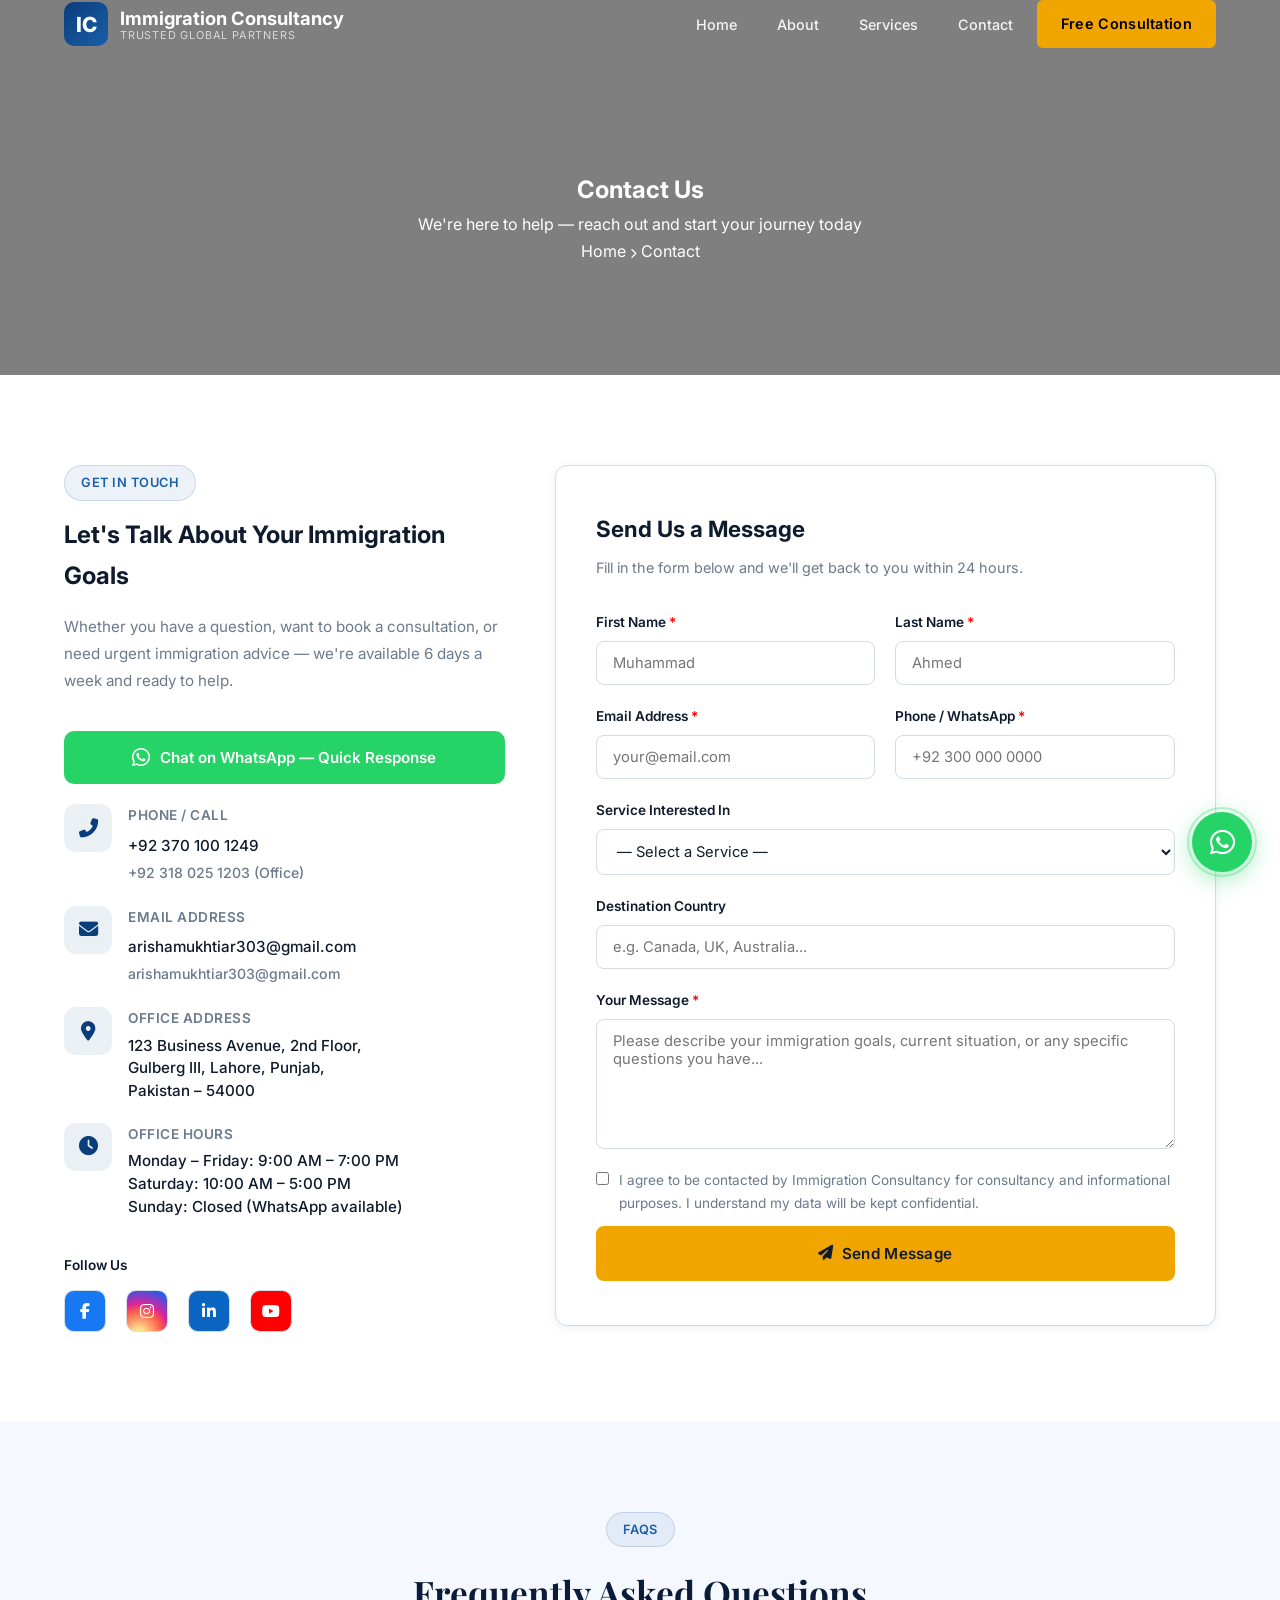
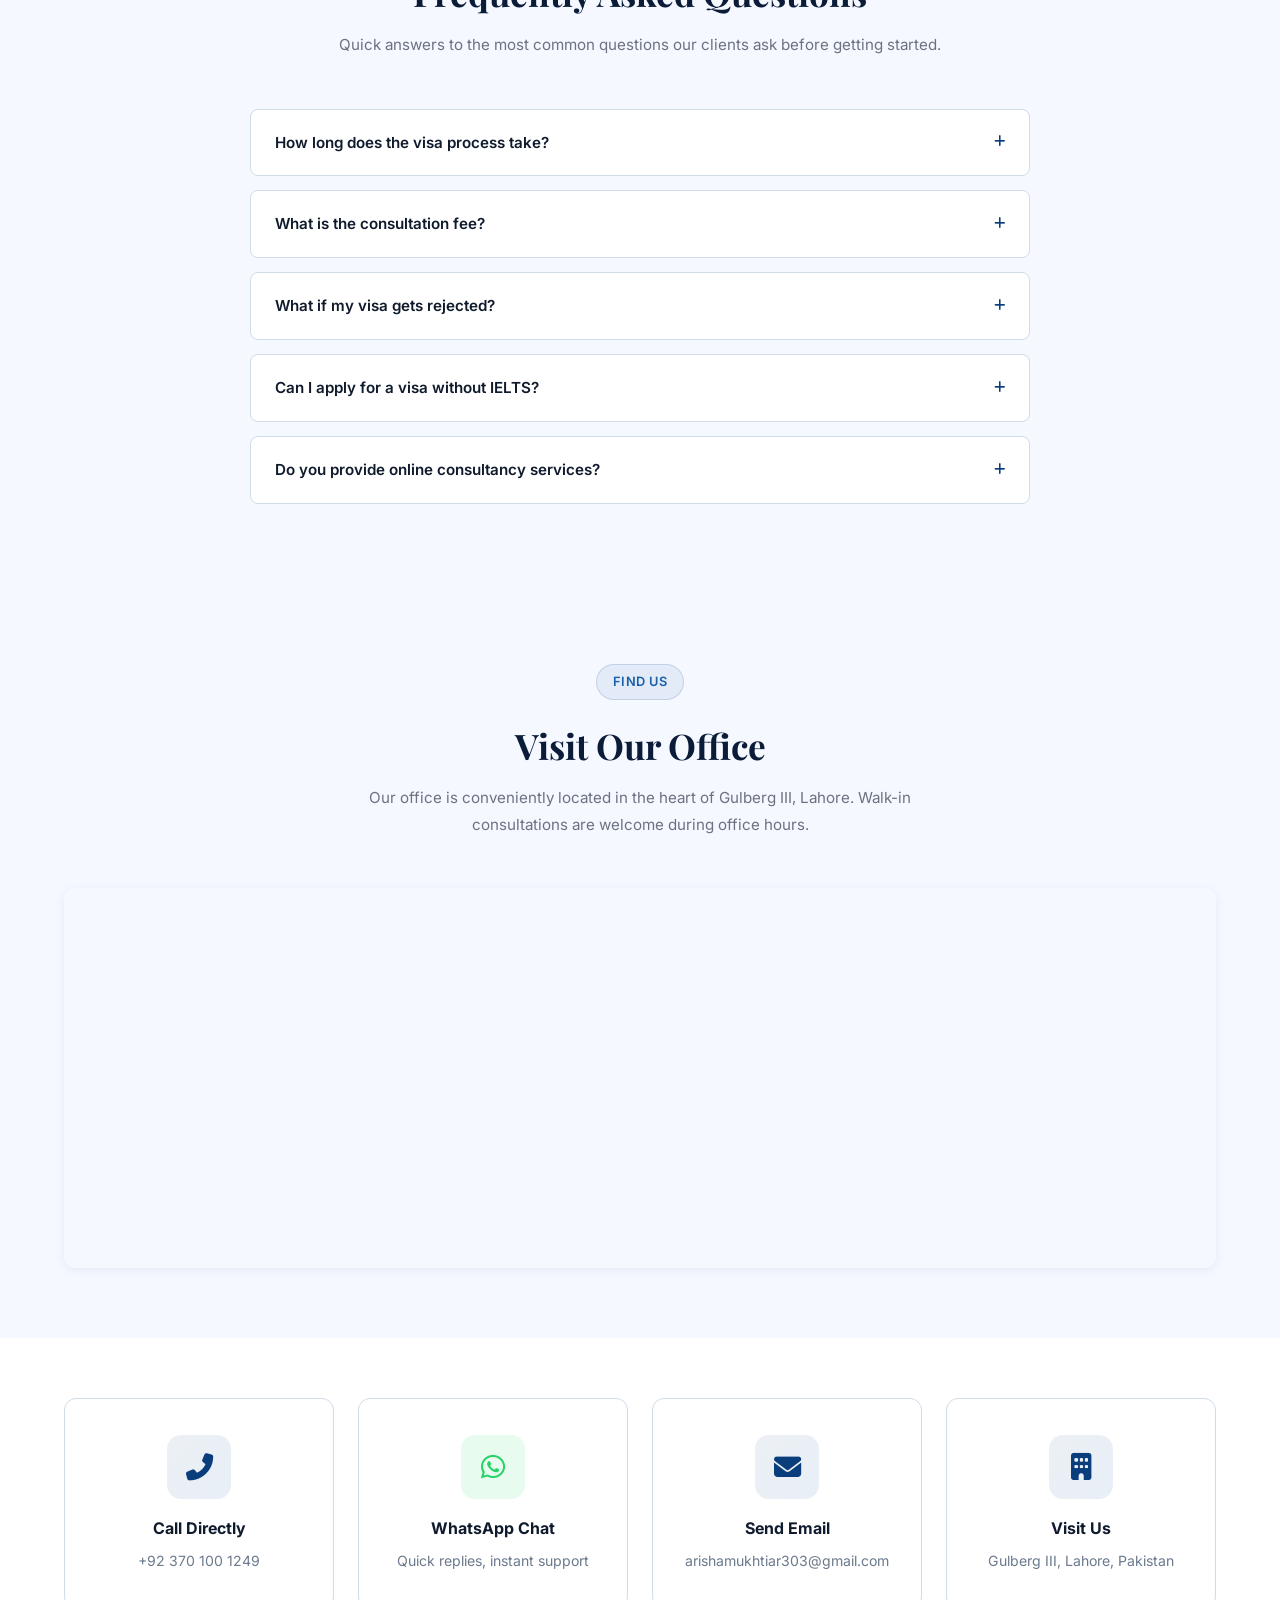
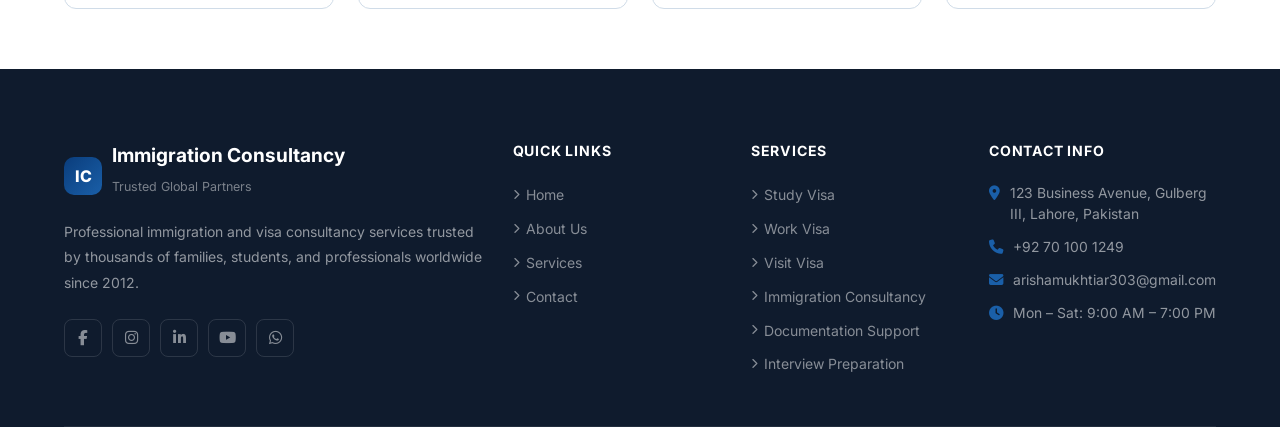
<file: contact.html>
<!DOCTYPE html>
<html lang="en">
<head>
  <meta charset="UTF-8" />
  <meta name="viewport" content="width=device-width, initial-scale=1.0" />
  <title>Contact Us | Immigration Consultancy</title>
  <meta name="description" content="Contact Immigration Consultancy for expert visa and immigration help. Book a free consultation, call us, WhatsApp, or visit our office in Lahore, Pakistan." />
  <link rel="stylesheet" href="css/style.css" />
  <link rel="stylesheet" href="https://cdn.jsdelivr.net/npm/@fortawesome/fontawesome-free@6.4.0/css/all.min.css" />
  <link href="https://fonts.googleapis.com/css2?family=Inter:wght@300;400;500;600;700;800&family=Playfair+Display:wght@600;700&display=swap" rel="stylesheet" />
 
</head>
<body class="contact-page">

  <!-- ===================== NAVBAR ===================== -->
  <nav class="navbar" id="navbar">
    <div class="container">
      <a href="index.html" class="navbar-brand">
        <div class="brand-logo">IC</div>
        <div class="brand-text">
          <span class="brand-name">Immigration Consultancy</span>
          <span class="brand-tagline">Trusted Global Partners</span>
        </div>
      </a>
      <ul class="nav-links" id="navLinks">
        <li><a href="index.html">Home</a></li>
        <li><a href="about.html">About</a></li>
        <li><a href="services.html">Services</a></li>
        <li><a href="contact.html" class="active">Contact</a></li>
        <li><a href="contact.html" class="btn btn-sm nav-cta">Free Consultation</a></li>
      </ul>
      <button class="hamburger" id="hamburger" aria-label="Toggle menu">
        <span></span><span></span><span></span>
      </button>
    </div>
  </nav>

  <!-- ===================== PAGE HERO ===================== -->
  <section class="page-hero">
    <div class="container">
      <h1 class="page-hero-title">Contact Us</h1>
      <p class="page-hero-sub">We're here to help — reach out and start your journey today</p>
      <nav class="breadcrumb" aria-label="breadcrumb">
        <a href="index.html">Home</a>
        <i class="fas fa-chevron-right" style="font-size:0.65rem;"></i>
        <span>Contact</span>
      </nav>
    </div>
  </section>

  <!-- ===================== CONTACT SECTION ===================== -->
  <section class="contact-section section-padding">
    <div class="container">
      <div class="contact-grid">

        <!-- Left: Contact Info -->
        <aside class="contact-info fade-in-up">
          <span class="section-badge">Get In Touch</span>
          <h3>Let's Talk About Your Immigration Goals</h3>
          <p>Whether you have a question, want to book a consultation, or need urgent immigration advice — we're available 6 days a week and ready to help.</p>

          <!-- WhatsApp Big Button -->
          <a href="https://wa.me/923001234567?text=Hello! I need immigration consultancy services." target="_blank" class="whatsapp-btn-big">
            <i class="fab fa-whatsapp"></i>
            Chat on WhatsApp — Quick Response
          </a>

          <!-- Contact Details -->
          <div class="contact-detail-list">
            <div class="contact-detail-item">
              <div class="contact-detail-icon"><i class="fas fa-phone-alt"></i></div>
              <div>
                <h4>Phone / Call</h4>
                <a href="tel:+923001234567">+92 370 100 1249</a><br>
                <a href="tel:+924235678901" style="font-size:0.88rem;color:var(--text-light)">+92 318 025 1203 (Office)</a>
              </div>
            </div>
            <div class="contact-detail-item">
              <div class="contact-detail-icon"><i class="fas fa-envelope"></i></div>
              <div>
                <h4>Email Address</h4>
                <a href="mailto:info@immigrationconsultancy.com">arishamukhtiar303@gmail.com</a><br>
                <a href="mailto:apply@immigrationconsultancy.com" style="font-size:0.88rem;color:var(--text-light)">arishamukhtiar303@gmail.com</a>
              </div>
            </div>
            <div class="contact-detail-item">
              <div class="contact-detail-icon"><i class="fas fa-map-marker-alt"></i></div>
              <div>
                <h4>Office Address</h4>
                <p>123 Business Avenue, 2nd Floor,<br>Gulberg III, Lahore, Punjab,<br>Pakistan – 54000</p>
              </div>
            </div>
            <div class="contact-detail-item">
              <div class="contact-detail-icon"><i class="fas fa-clock"></i></div>
              <div>
                <h4>Office Hours</h4>
                <p>Monday – Friday: 9:00 AM – 7:00 PM<br>Saturday: 10:00 AM – 5:00 PM<br>Sunday: Closed (WhatsApp available)</p>
              </div>
            </div>
          </div>

          <!-- Social Links -->
          <div>
            <p style="font-size:0.85rem;font-weight:600;color:var(--dark);margin-bottom:12px;">Follow Us</p>
            <div class="contact-social">
              <a href="#" class="social-btn" aria-label="Facebook"><i class="fab fa-facebook-f"></i></a>
              <a href="#" class="social-btn" aria-label="Instagram"><i class="fab fa-instagram"></i></a>
              <a href="#" class="social-btn" aria-label="LinkedIn"><i class="fab fa-linkedin-in"></i></a>
              <a href="#" class="social-btn" aria-label="YouTube"><i class="fab fa-youtube"></i></a>
              
            </div>
          </div>

          <!-- Quick Info Box -->
        
        </aside>

        <!-- Right: Contact Form -->
        <div class="fade-in-up" style="transition-delay:0.15s">
          <div class="contact-form-wrap">
            <h3>Send Us a Message</h3>
            <p>Fill in the form below and we'll get back to you within 24 hours.</p>
            <form id="contactForm" novalidate>
              <div class="form-grid">
                <div class="form-group">
                  <label for="firstName">First Name <span style="color:red">*</span></label>
                  <input type="text" id="firstName" name="firstName" placeholder="Muhammad" required />
                </div>
                <div class="form-group">
                  <label for="lastName">Last Name <span style="color:red">*</span></label>
                  <input type="text" id="lastName" name="lastName" placeholder="Ahmed" required />
                </div>
                <div class="form-group">
                  <label for="email">Email Address <span style="color:red">*</span></label>
                  <input type="email" id="email" name="email" placeholder="your@email.com" required />
                </div>
                <div class="form-group">
                  <label for="phone">Phone / WhatsApp <span style="color:red">*</span></label>
                  <input type="tel" id="phone" name="phone" placeholder="+92 300 000 0000" required />
                </div>
                <div class="form-group full">
                  <label for="service">Service Interested In</label>
                  <select id="service" name="service">
                    <option value="">— Select a Service —</option>
                    <option value="study-visa">Study Visa</option>
                    <option value="work-visa">Work Visa</option>
                    <option value="visit-visa">Visit Visa</option>
            <option value="other">Other</option>
                  </select>
                </div>
                <div class="form-group full">
                  <label for="destination">Destination Country</label>
                  <input type="text" id="destination" name="destination" placeholder="e.g. Canada, UK, Australia..." />
                </div>
                <div class="form-group full">
                  <label for="message">Your Message <span style="color:red">*</span></label>
                  <textarea id="message" name="message" rows="5" placeholder="Please describe your immigration goals, current situation, or any specific questions you have..." required></textarea>
                </div>
                <div class="form-group full">
                  <label style="display:flex;align-items:flex-start;gap:10px;cursor:pointer;font-weight:400;color:var(--text-light);">
                    <input type="checkbox" style="margin-top:3px;width:auto;" />
                    <span style="font-size:0.85rem;">I agree to be contacted by Immigration Consultancy for consultancy and informational purposes. I understand my data will be kept confidential.</span>
                  </label>
                </div>
              </div>
              <div class="form-submit">
                <button type="submit" class="btn btn-primary" style="width:100%;justify-content:center;padding:16px;">
                  <i class="fas fa-paper-plane"></i> Send Message
                </button>
              </div>
              <div class="form-success" id="formSuccess">
                <i class="fas fa-check-circle" style="font-size:1.3rem;"></i>
                <div>
                  <strong>Message Sent Successfully!</strong><br>
                  <span style="font-size:0.85rem;font-weight:400;">Thank you! We'll get back to you within 24 hours. You can also reach us directly on WhatsApp for faster response.</span>
                </div>
              </div>
            </form>
          </div>
        </div>

      </div>
    </div>
  </section>

  <!-- ===================== FAQ ===================== -->
  <section class="section-padding" style="background:var(--off-white)">
    <div class="container">
      <div class="text-center fade-in-up">
        <span class="section-badge">FAQs</span>
        <h2 class="section-title">Frequently Asked Questions</h2>
        <p class="section-subtitle">Quick answers to the most common questions our clients ask before getting started.</p>
      </div>
      <div style="max-width:780px;margin:0 auto;display:flex;flex-direction:column;gap:14px;">
        <div class="faq-item fade-in-up" style="transition-delay:0.05s">
          <details style="background:var(--white);border:1px solid var(--border);border-radius:var(--radius-sm);overflow:hidden;">
            <summary style="padding:20px 24px;cursor:pointer;font-weight:600;color:var(--dark);font-size:0.95rem;list-style:none;display:flex;justify-content:space-between;align-items:center;">
              How long does the visa process take?
              <i class="fas fa-plus" style="color:var(--primary);font-size:0.8rem;flex-shrink:0;"></i>
            </summary>
            <div style="padding:0 24px 20px;color:var(--text-light);font-size:0.9rem;line-height:1.8;">
              Processing times vary by visa type and destination country. Generally: Visit Visas take 2–4 weeks, Study Visas 4–8 weeks, Work Visas 4–12 weeks, and PR applications 6–18 months. We always provide estimated timelines during the free consultation.
            </div>
          </details>
        </div>
        <div class="faq-item fade-in-up" style="transition-delay:0.1s">
          <details style="background:var(--white);border:1px solid var(--border);border-radius:var(--radius-sm);overflow:hidden;">
            <summary style="padding:20px 24px;cursor:pointer;font-weight:600;color:var(--dark);font-size:0.95rem;list-style:none;display:flex;justify-content:space-between;align-items:center;">
              What is the consultation fee?
              <i class="fas fa-plus" style="color:var(--primary);font-size:0.8rem;flex-shrink:0;"></i>
            </summary>
            <div style="padding:0 24px 20px;color:var(--text-light);font-size:0.9rem;line-height:1.8;">
              Your first consultation is completely <strong>FREE</strong>. During this 30-minute session, we'll assess your case, recommend the right visa pathway, and provide you with a transparent fee structure for our services. There are no hidden charges.
            </div>
          </details>
        </div>
        <div class="faq-item fade-in-up" style="transition-delay:0.15s">
          <details style="background:var(--white);border:1px solid var(--border);border-radius:var(--radius-sm);overflow:hidden;">
            <summary style="padding:20px 24px;cursor:pointer;font-weight:600;color:var(--dark);font-size:0.95rem;list-style:none;display:flex;justify-content:space-between;align-items:center;">
              What if my visa gets rejected?
              <i class="fas fa-plus" style="color:var(--primary);font-size:0.8rem;flex-shrink:0;"></i>
            </summary>
            <div style="padding:0 24px 20px;color:var(--text-light);font-size:0.9rem;line-height:1.8;">
              While we maintain a 98% success rate, in rare rejection cases we analyze the reasons, address the issues, and prepare a stronger re-application. We stand by our clients until they achieve their goals. We also offer a detailed review service for previously rejected cases.
            </div>
          </details>
        </div>
        <div class="faq-item fade-in-up" style="transition-delay:0.2s">
          <details style="background:var(--white);border:1px solid var(--border);border-radius:var(--radius-sm);overflow:hidden;">
            <summary style="padding:20px 24px;cursor:pointer;font-weight:600;color:var(--dark);font-size:0.95rem;list-style:none;display:flex;justify-content:space-between;align-items:center;">
              Can I apply for a visa without IELTS?
              <i class="fas fa-plus" style="color:var(--primary);font-size:0.8rem;flex-shrink:0;"></i>
            </summary>
            <div style="padding:0 24px 20px;color:var(--text-light);font-size:0.9rem;line-height:1.8;">
              It depends on your destination country and visa type. Many countries now accept alternatives to IELTS (like PTE, TOEFL, Duolingo). Some visas (e.g., certain work and visit visas) don't require English tests at all. We assess your specific case during the free consultation.
            </div>
          </details>
        </div>
        <div class="faq-item fade-in-up" style="transition-delay:0.25s">
          <details style="background:var(--white);border:1px solid var(--border);border-radius:var(--radius-sm);overflow:hidden;">
            <summary style="padding:20px 24px;cursor:pointer;font-weight:600;color:var(--dark);font-size:0.95rem;list-style:none;display:flex;justify-content:space-between;align-items:center;">
              Do you provide online consultancy services?
              <i class="fas fa-plus" style="color:var(--primary);font-size:0.8rem;flex-shrink:0;"></i>
            </summary>
            <div style="padding:0 24px 20px;color:var(--text-light);font-size:0.9rem;line-height:1.8;">
              Yes! We provide complete online consultation services via WhatsApp, Zoom, and phone call. Clients from across Pakistan and internationally can avail our full range of services remotely. All documentation can also be submitted and processed digitally.
            </div>
          </details>
        </div>
      </div>
    </div>
  </section>

 <!-- ===================== MAP SECTION ===================== -->
<section class="map-section">
  <div class="container">

    <div class="text-center fade-in-up" style="margin-bottom:36px;">
      <span class="section-badge">Find Us</span>
      <h2 class="section-title">Visit Our Office</h2>
      <p class="section-subtitle">
        Our office is conveniently located in the heart of Gulberg III, Lahore. Walk-in consultations are welcome during office hours.
      </p>
    </div>

    <div class="map-container fade-in-up">

      <!-- GOOGLE MAP -->
      <iframe
        src="https://www.google.com/maps/embed?pb=!1m18!1m12!1m3!1d108845.09687321912!2d74.266909!3d31.520369!2m3!1f0!2f0!3f0!3m2!1i1024!2i768!4f13.1!3m3!1m2!1s0x391903a5a8f0b6b3%3A0x9c1a1a2b3c4d5e6f!2sGulberg%20III%2C%20Lahore!5e0!3m2!1sen!2s!4v1713170000000"
        width="100%"
        height="400"
        style="border:0; border-radius:16px;"
        allowfullscreen=""
        loading="lazy"
        referrerpolicy="no-referrer-when-downgrade">
      </iframe>

    </div>

  </div>
</section>

  <!-- ===================== QUICK CONTACT CARDS ===================== -->


<section class="section-padding" style="background:var(--white);padding:60px 0;"> <div class="container"> <div style="display:grid;grid-template-columns:repeat(auto-fit,minmax(220px,1fr));gap:24px;"> <a href="tel:+923001234567" class="service-card fade-in-up" style="text-align:center;text-decoration:none;transition-delay:0.05s"> <div class="service-icon" style="margin:0 auto 16px;"><i class="fas fa-phone-alt"></i></div> <h3 style="font-size:1rem;margin-bottom:6px;">Call Directly</h3> <p style="font-size:0.88rem;margin-bottom:0;">+92 370 100 1249</p> </a> <a href="https://wa.me/923701001249" target="_blank" class="service-card fade-in-up" style="text-align:center;text-decoration:none;transition-delay:0.1s"> <div class="service-icon" style="margin:0 auto 16px;background:rgba(37,211,102,0.1);color:#25D366;"><i class="fab fa-whatsapp"></i></div> <h3 style="font-size:1rem;margin-bottom:6px;">WhatsApp Chat</h3> <p style="font-size:0.88rem;margin-bottom:0;">Quick replies, instant support</p> </a> <a href="mailto:info@immigrationconsultancy.com" class="service-card fade-in-up" style="text-align:center;text-decoration:none;transition-delay:0.15s"> <div class="service-icon" style="margin:0 auto 16px;"><i class="fas fa-envelope"></i></div> <h3 style="font-size:1rem;margin-bottom:6px;">Send Email</h3> <p style="font-size:0.88rem;margin-bottom:0;">arishamukhtiar303@gmail.com</p> </a> <div class="service-card fade-in-up" style="text-align:center;transition-delay:0.2s"> <div class="service-icon" style="margin:0 auto 16px;"><i class="fas fa-building"></i></div> <h3 style="font-size:1rem;margin-bottom:6px;">Visit Us</h3> <p style="font-size:0.88rem;margin-bottom:0;">Gulberg III, Lahore, Pakistan</p> </div> </div> </div> </section>

  <!-- ===================== FOOTER ===================== -->
  <footer class="footer">
    <div class="container">
      <div class="footer-grid">
        <div>
          <div style="display:flex;align-items:center;gap:10px;margin-bottom:6px;">
            <div class="brand-logo" style="width:38px;height:38px;font-size:1rem;">IC</div>
            <div>
              <div class="footer-brand-name">Immigration Consultancy</div>
              <div class="footer-tagline">Trusted Global Partners</div>
            </div>
          </div>
          <p class="footer-desc">Professional immigration and visa consultancy services trusted by thousands of families, students, and professionals worldwide since 2012.</p>
          <div class="footer-social">
            <a href="#" aria-label="Facebook"><i class="fab fa-facebook-f"></i></a>
            <a href="#" aria-label="Instagram"><i class="fab fa-instagram"></i></a>
            <a href="#" aria-label="LinkedIn"><i class="fab fa-linkedin-in"></i></a>
            <a href="#" aria-label="YouTube"><i class="fab fa-youtube"></i></a>
            <a href="https://wa.me/923001234567" target="_blank" aria-label="WhatsApp"><i class="fab fa-whatsapp"></i></a>
          </div>
        </div>
        <div>
          <div class="footer-heading">Quick Links</div>
          <ul class="footer-links">
            <li><a href="index.html"><i class="fas fa-chevron-right"></i> Home</a></li>
            <li><a href="about.html"><i class="fas fa-chevron-right"></i> About Us</a></li>
            <li><a href="services.html"><i class="fas fa-chevron-right"></i> Services</a></li>
            <li><a href="contact.html"><i class="fas fa-chevron-right"></i> Contact</a></li>
          </ul>
        </div>
        <div>
          <div class="footer-heading">Services</div>
          <ul class="footer-links">
            <li><a href="services.html#study-visa"><i class="fas fa-chevron-right"></i> Study Visa</a></li>
            <li><a href="services.html#work-visa"><i class="fas fa-chevron-right"></i> Work Visa</a></li>
            <li><a href="services.html#visit-visa"><i class="fas fa-chevron-right"></i> Visit Visa</a></li>
            <li><a href="services.html#immigration-consultancy"><i class="fas fa-chevron-right"></i> Immigration Consultancy</a></li>
            <li><a href="services.html#documentation-support"><i class="fas fa-chevron-right"></i> Documentation Support</a></li>
            <li><a href="services.html#interview-preparation"><i class="fas fa-chevron-right"></i> Interview Preparation</a></li>
          </ul>
        </div>
        <div>
          <div class="footer-heading">Contact Info</div>
          <div class="footer-contact-item"><i class="fas fa-map-marker-alt"></i><span>123 Business Avenue, Gulberg III, Lahore, Pakistan</span></div>
          <div class="footer-contact-item"><i class="fas fa-phone"></i><span>+92 70 100 1249</span></div>
          <div class="footer-contact-item"><i class="fas fa-envelope"></i><span>arishamukhtiar303@gmail.com</span></div>
          <div class="footer-contact-item"><i class="fas fa-clock"></i><span>Mon – Sat: 9:00 AM – 7:00 PM</span></div>
        </div>
      </div>
    </div>
  </footer>

  <!-- ===================== FLOATING WHATSAPP ===================== -->
  <div class="whatsapp-float">
    <div class="whatsapp-tooltip">Chat on WhatsApp</div>
    <div class="whatsapp-float-btn" role="button" aria-label="Chat on WhatsApp">
      <i class="fab fa-whatsapp"></i>
    </div>
  </div>

  <button class="scroll-top" aria-label="Scroll to top">
    <i class="fas fa-chevron-up"></i>
  </button>

  <script src="js/main.js"></script>
</body>
</html>
</file>
<file: css/style.css>
/* =============================================
   IMMIGRATION CONSULTANCY - Main Stylesheet
   ============================================= */

/* ---- Google Fonts ---- */
@import url('https://fonts.googleapis.com/css2?family=Inter:wght@300;400;500;600;700;800&family=Playfair+Display:wght@600;700&display=swap');

/* ---- CSS Variables ---- */
:root {
  --primary: #0a3d7c;
  --primary-dark: #062d5e;
  --primary-light: #1a5fa8;
  --accent: #f0a500;
  --accent-dark: #d4900a;
  --dark: #0f1b2d;
  --dark-2: #1e2d42;
  --text: #2c3e50;
  --text-light: #6b7a8d;
  --white: #ffffff;
  --off-white: #f5f8ff;
  --light-gray: #eef2f7;
  --border: #d0dce8;
  --shadow-sm: 0 2px 10px rgba(10, 61, 124, 0.08);
  --shadow-md: 0 8px 30px rgba(10, 61, 124, 0.15);
  --shadow-lg: 0 20px 60px rgba(10, 61, 124, 0.2);
  --radius: 12px;
  --radius-sm: 8px;
  --transition: all 0.3s ease;
  --font-body: 'Inter', sans-serif;
  --font-heading: 'Playfair Display', serif;
}

/* ---- Reset & Base ---- */
*, *::before, *::after { box-sizing: border-box; margin: 0; padding: 0; }
html { scroll-behavior: smooth; }
body {
  font-family: var(--font-body);
  color: var(--text);
  background: var(--white);
  line-height: 1.7;
  overflow-x: hidden;
}
img { max-width: 100%; height: auto; display: block; }
a { text-decoration: none; color: inherit; }
ul { list-style: none; }

/* ---- Utility ---- */
.container { max-width: 1200px; margin: 0 auto; padding: 0 24px; }
.section-padding { padding: 90px 0; }
.text-center { text-align: center; }
.text-white { color: var(--white); }

.section-badge {
  display: inline-block;
  background: rgba(10, 61, 124, 0.08);
  color: var(--primary);
  font-size: 0.78rem;
  font-weight: 600;
  letter-spacing: 1.5px;
  text-transform: uppercase;
  padding: 6px 16px;
  border-radius: 50px;
  margin-bottom: 14px;
  border: 1px solid rgba(10, 61, 124, 0.15);
}
.section-badge.light {
  background: rgba(255,255,255,0.15);
  color: var(--white);
  border-color: rgba(255,255,255,0.25);
}

.section-title {
  font-family: var(--font-heading);
  font-size: clamp(1.9rem, 4vw, 2.8rem);
  font-weight: 700;
  color: var(--dark);
  line-height: 1.25;
  margin-bottom: 16px;
}
.section-title.light { color: var(--white); }

.section-subtitle {
  font-size: 1.05rem;
  color: var(--text-light);
  max-width: 620px;
  margin: 0 auto 50px;
  line-height: 1.8;
}
.section-subtitle.light { color: rgba(255,255,255,0.8); }

/* ---- Buttons ---- */
.btn {
  display: inline-flex;
  align-items: center;
  gap: 8px;
  padding: 14px 32px;
  border-radius: 8px;
  font-family: var(--font-body);
  font-weight: 600;
  font-size: 0.95rem;
  cursor: pointer;
  transition: var(--transition);
  border: 2px solid transparent;
  letter-spacing: 0.3px;
  
}
.btn-primary {
  background: var(--accent);
  color: var(--dark);
  border-color: var(--accent);
}
.btn-primary:hover {
  background: var(--accent-dark);
  border-color: var(--accent-dark);
  transform: translateY(-2px);
  box-shadow: 0 8px 25px rgba(240, 165, 0, 0.35);
}
.btn-secondary {
  background: transparent;
  color: var(--white);
  border-color: rgba(255,255,255,0.6);
}
.btn-secondary:hover {
  background: var(--white);
  color: var(--primary);
  border-color: var(--white);
  transform: translateY(-2px);
}
.btn-outline {
  background: transparent;
  color: var(--primary);
  border-color: var(--primary);
}
.btn-outline:hover {
  background: var(--primary);
  color: var(--white);
  transform: translateY(-2px);
}
.btn-lg { padding: 17px 40px; font-size: 1.05rem; }
.btn-sm { padding: 10px 22px; font-size: 0.88rem; }

/* =============================================
   NAVBAR
   ============================================= */
.navbar {
  position: fixed;
  top: 0;
  left: 0;
  right: 0;
  z-index: 1000;
  transition: var(--transition);
  background: transparent;
  
}
.navbar.scrolled {
  background: var(--white);
  box-shadow: var(--shadow-sm);
  padding: 12px 0;
}
.navbar .container {
  display: flex;
  align-items: center;
  justify-content: space-between;
}
.navbar-brand {
  display: flex;
  align-items: center;
  gap: 12px;
}
.brand-logo {
  width: 44px;
  height: 44px;
  background: linear-gradient(135deg, var(--primary), var(--primary-light));
  border-radius: 10px;
  display: flex;
  align-items: center;
  justify-content: center;
  color: var(--white);
  font-size: 1.3rem;
  font-weight: 800;
  flex-shrink: 0;
}
.brand-text { line-height: 1.2; }
.brand-name {
  font-size: 1.15rem;
  font-weight: 700;
  color: var(--white);
  display: block;
  transition: var(--transition);
}
.brand-tagline {
  font-size: 0.68rem;
  color: rgba(255,255,255,0.7);
  letter-spacing: 0.8px;
  text-transform: uppercase;
  display: block;
  transition: var(--transition);
}
.navbar.scrolled .brand-name { color: var(--dark); }
.navbar.scrolled .brand-tagline { color: var(--text-light); }

.nav-links {
  display: flex;
  align-items: center;
  gap: 8px;
}
.nav-links a {
  padding: 8px 16px;
  font-size: 0.9rem;
  font-weight: 500;
  color: white;
  border-radius: 6px;
  transition: var(--transition);
  position: relative;
}
.nav-links a:hover, 
.nav-links.open{
  color: var(--white);
  background-color: rgba(240, 237, 237, 0.351);
}
.navbar.scrolled .nav-links a { color: var(--text); }
.navbar.scrolled .nav-links a:hover, .navbar.scrolled .nav-links a.active {
  color: var(--primary);
  background: rgba(10, 61, 124, 0.08);
}
.nav-cta {
  background: var(--accent) !important;
  color: var(--dark) !important;
  font-weight: 600 !important;
  padding: 10px 22px !important;
}
.nav-cta:hover {
  background: var(--accent-dark) !important;
  color: var(--dark) !important;
}

.hamburger {
  display: none;
  flex-direction: column;
  gap: 5px;
  cursor: pointer;
  padding: 6px;
  background: rgba(255,255,255,0.1);
  border-radius: 8px;
  border: none;

}
.hamburger span {
  display: block;
  width: 24px;
  height: 2px;
  background: var(--white);
  border-radius: 2px;
  transition: var(--transition);
}
.navbar.scrolled .hamburger span { background: var(--dark); }
.hamburger.open span:nth-child(1) { transform: rotate(45deg) translate(5px, 5px); }
.hamburger.open span:nth-child(2) { opacity: 0; }
.hamburger.open span:nth-child(3) { transform: rotate(-45deg) translate(5px, -5px); }

/* =============================================
   PAGE HERO (inner pages)
   ============================================= */
.page-hero {
background-image: url("https://images.unsplash.com/photo-1521737604893-d14cc237f11d?auto=format&fit=crop&w=1600&q=80");
  background-size: cover;
 background-size: cover;
  background-position: center;
  background-repeat: no-repeat;
  text-align: center;

  padding: 120px 0;
  color: #fff;
  position: relative;
}

/* Dark overlay for readability */
.page-hero::before {
  content: "";
  position: absolute;
  inset: 0;
  background: rgba(0,0,0,0.5);
}

/* Content upar lane ke liye */
.page-hero .container {
  position: relative;
  z-index: 1;
}
/* =============================================
   HERO SECTION (Home)
   ============================================= */
.hero {
  min-height: 100vh;
  display: flex;
  align-items: center;
  position: relative;
  background: linear-gradient(135deg, var(--primary-dark) 0%, var(--primary) 55%, var(--primary-light) 100%);
  overflow: hidden;
 
}
.hero::before {
  content: '';
  position: absolute;
  inset: 0;
  background: url("data:image/svg+xml,%3Csvg xmlns='http://www.w3.org/2000/svg' viewBox='0 0 1440 320'%3E%3Cpath fill='%23ffffff' fill-opacity='0.03' d='M0,224L60,218.7C120,213,240,203,360,208C480,213,600,235,720,229.3C840,224,960,192,1080,186.7C1200,181,1320,203,1380,213.3L1440,224L1440,320L1380,320C1320,320,1200,320,1080,320C960,320,840,320,720,320C600,320,480,320,360,320C240,320,120,320,60,320L0,320Z'%3E%3C/path%3E%3C/svg%3E") no-repeat bottom;
  background-size: cover;
}
.hero-bg-shapes {
  position: absolute;
  inset: 0;
  pointer-events: none;
  overflow: hidden;
}
.hero-shape {
  position: absolute;
  border-radius: 50%;
  background: rgba(255,255,255,0.04);
}
.hero-shape-1 { width: 500px; height: 500px; top: -100px; right: -100px; }
.hero-shape-2 { width: 300px; height: 300px; bottom: 50px; left: -80px; }
.hero-shape-3 { width: 200px; height: 200px; top: 50%; right: 15%; background: rgba(240,165,0,0.07); }

.hero .container {
  position: relative;
  display: grid;
  grid-template-columns: 1fr 1fr;
  gap: 60px;
  align-items: center;
  padding-top: 80px;
}
.hero-badge {
  display: inline-flex;
  align-items: center;
  gap: 8px;
  background: rgba(240, 165, 0, 0.15);
  border: 1px solid rgba(240, 165, 0, 0.35);
  color: var(--accent);
  font-size: 0.8rem;
  font-weight: 600;
  letter-spacing: 1px;
  text-transform: uppercase;
  padding: 7px 16px;
  border-radius: 50px;
  margin-bottom: 22px;
}
.hero-badge i { font-size: 0.75rem; }
.hero-title {
  font-family: var(--font-heading);
  font-size: clamp(2.2rem, 4.5vw, 3.5rem);
  font-weight: 700;
  color: var(--white);
  line-height: 1.2;
  margin-bottom: 22px;
}
.hero-title .highlight {
  color: var(--accent);
  display: block;
}
.hero-description {
  font-size: 1.05rem;
  color: rgba(255,255,255,0.8);
  line-height: 1.8;
  margin-bottom: 36px;
  max-width: 520px;
}
.hero-actions {
  display: flex;
  align-items: center;
  gap: 16px;
  flex-wrap: wrap;
  margin-bottom: 44px;
}
.hero-stats {
  display: flex;
  gap: 32px;
  padding-top: 32px;
  border-top: 1px solid rgba(255,255,255,0.12);
}
.hero-stat-num {
  font-size: 1.9rem;
  font-weight: 800;
  color: var(--accent);
  line-height: 1;
  display: block;
}
.hero-stat-label {
  font-size: 0.8rem;
  color: rgba(255,255,255,0.65);
  margin-top: 4px;
}
.hero-image-wrap {
  position: relative;
  display: flex;
  justify-content: center;
}
.hero-img-card {
  width: 100%;
  max-width: 500px;
  border-radius: 20px;
  overflow: hidden;
  box-shadow: var(--shadow-lg);
  position: relative;
}
.hero-img-card img {
  width: 100%;
  height: 480px;
  object-fit: cover;
}
.hero-float-card {
  position: absolute;
  background: var(--white);
  border-radius: 14px;
  padding: 14px 18px;
  box-shadow: var(--shadow-md);
  display: flex;
  align-items: center;
  gap: 12px;
  animation: float 4s ease-in-out infinite;
}
.hero-float-card-1 { bottom: 40px; left: -30px; }
.hero-float-card-2 { top: 40px; right: -20px; }
.hero-float-icon {
  width: 42px;
  height: 42px;
  border-radius: 10px;
  display: flex;
  align-items: center;
  justify-content: center;
  font-size: 1.2rem;
  flex-shrink: 0;
}
.hero-float-icon.green { background: #e8f5e9; color: #2e7d32; }
.hero-float-icon.blue { background: #e3f0ff; color: var(--primary); }
.hero-float-text strong { display: block; font-size: 0.9rem; color: var(--dark); font-weight: 700; }
.hero-float-text span { font-size: 0.75rem; color: var(--text-light); }

@keyframes float {
  0%, 100% { transform: translateY(0); }
  50% { transform: translateY(-10px); }
}

/* =============================================
   TRUST STRIP
   ============================================= */
.trust-strip {
  background: var(--off-white);
  padding: 30px 0;
  border-top: 1px solid var(--border);
  border-bottom: 1px solid var(--border);
}
.trust-strip .container {
  display: flex;
  align-items: center;
  justify-content: center;
  gap: 48px;
  flex-wrap: wrap;
}
.trust-item {
  display: flex;
  align-items: center;
  gap: 10px;
  font-size: 0.88rem;
  font-weight: 500;
  color: var(--text-light);
}
.trust-item i {
  color: var(--primary);
  font-size: 1.1rem;
}

/* =============================================
   SERVICES OVERVIEW (Home)
   ============================================= */
.services-overview { background: var(--white); }
.services-grid {
  display: grid;
  grid-template-columns: repeat(auto-fit, minmax(280px, 1fr));
  gap: 28px;
}
.service-card {
  background: var(--white);
  border: 1px solid var(--border);
  border-radius: var(--radius);
  padding: 36px 28px;
  transition: var(--transition);
  position: relative;
  overflow: hidden;
}
.service-card::before {
  content: '';
  position: absolute;
  top: 0;
  left: 0;
  right: 0;
  height: 3px;
  background: linear-gradient(90deg, var(--primary), var(--primary-light));
  transform: scaleX(0);
  transition: var(--transition);
}
.service-card:hover {
  box-shadow: var(--shadow-md);
  transform: translateY(-6px);
  border-color: transparent;
}
.service-card:hover::before { transform: scaleX(1); }
.service-icon {
  width: 64px;
  height: 64px;
  background: linear-gradient(135deg, rgba(10,61,124,0.08), rgba(26,95,168,0.1));
  border-radius: 14px;
  display: flex;
  align-items: center;
  justify-content: center;
  font-size: 1.7rem;
  color: var(--primary);
  margin-bottom: 22px;
  transition: var(--transition);
}
.service-card:hover .service-icon {
  background: linear-gradient(135deg, var(--primary), var(--primary-light));
  color: var(--white);
}
.service-card h3 {
  font-size: 1.15rem;
  font-weight: 700;
  color: var(--dark);
  margin-bottom: 10px;
}
.service-card p {
  font-size: 0.9rem;
  color: var(--text-light);
  line-height: 1.7;
  margin-bottom: 18px;
}
.service-link {
  font-size: 0.88rem;
  font-weight: 600;
  color: var(--primary);
  display: inline-flex;
  align-items: center;
  gap: 6px;
  transition: var(--transition);
}
.service-link:hover { gap: 10px; color: var(--primary-dark); }

/* =============================================
   WHY CHOOSE US
   ============================================= */
.why-us { background: var(--off-white); }
.why-us-grid {
  display: grid;
  grid-template-columns: 1fr 1fr;
  gap: 60px;
  align-items: center;
}
.why-us-image { border-radius: 20px; overflow: hidden; position: relative; }
.why-us-image img { width: 100%; height: 520px; object-fit: cover; }
.why-us-badge {
  position: absolute;
  bottom: 28px;
  right: -20px;
  background: var(--white);
  border-radius: 14px;
  padding: 20px 24px;
  box-shadow: var(--shadow-md);
  text-align: center;
}
.why-us-badge strong {
  display: block;
  font-size: 2rem;
  font-weight: 800;
  color: var(--primary);
  line-height: 1;
}
.why-us-badge span { font-size: 0.8rem; color: var(--text-light); margin-top: 4px; }
.why-us-features { display: flex; flex-direction: column; gap: 20px; margin-top: 32px; }
.why-feature {
  display: flex;
  gap: 16px;
  align-items: flex-start;
  padding: 20px;
  background: var(--white);
  border-radius: var(--radius-sm);
  border: 1px solid var(--border);
  transition: var(--transition);
}
.why-feature:hover { box-shadow: var(--shadow-sm); border-color: var(--primary); }
.why-feature-icon {
  width: 48px;
  height: 48px;
  border-radius: 12px;
  background: rgba(10,61,124,0.08);
  display: flex;
  align-items: center;
  justify-content: center;
  font-size: 1.3rem;
  color: var(--primary);
  flex-shrink: 0;
}
.why-feature h4 { font-size: 0.95rem; font-weight: 700; color: var(--dark); margin-bottom: 4px; }
.why-feature p { font-size: 0.85rem; color: var(--text-light); line-height: 1.6; }

/* =============================================
   PROCESS SECTION
   ============================================= */
.process { background: var(--white); }
.process-steps {
  display: grid;
  grid-template-columns: repeat(4, 1fr);
  gap: 24px;
  position: relative;
}
.process-steps::before {
  content: '';
  position: absolute;
  top: 40px;
  left: 12%;
  right: 12%;
  height: 2px;
  background: linear-gradient(90deg, var(--primary), var(--primary-light));
  opacity: 0.25;
}
.process-step { text-align: center; padding: 30px 16px; }
.process-num {
  width: 80px;
  height: 80px;
  background: linear-gradient(135deg, var(--primary), var(--primary-light));
  border-radius: 50%;
  display: flex;
  align-items: center;
  justify-content: center;
  font-size: 1.6rem;
  font-weight: 800;
  color: var(--white);
  margin: 0 auto 20px;
  position: relative;
  z-index: 1;
  border: 4px solid var(--white);
  box-shadow: 0 0 0 3px var(--primary-light);
  transition: var(--transition);
}
.process-step:hover .process-num { transform: scale(1.08); box-shadow: 0 0 0 3px var(--accent); }
.process-step h4 { font-size: 1rem; font-weight: 700; color: var(--dark); margin-bottom: 8px; }
.process-step p { font-size: 0.86rem; color: var(--text-light); line-height: 1.6; }

/* =============================================
   TESTIMONIALS
   ============================================= */
.testimonials { background: linear-gradient(135deg, var(--primary-dark), var(--primary)); }
.testimonials-grid {
  display: grid;
  grid-template-columns: repeat(3, 1fr);
  gap: 28px;
}
.testimonial-card {
  background: rgba(255,255,255,0.08);
  backdrop-filter: blur(10px);
  border: 1px solid rgba(255,255,255,0.15);
  border-radius: var(--radius);
  padding: 32px 28px;
  transition: var(--transition);
}
.testimonial-card:hover {
  background: rgba(255,255,255,0.13);
  transform: translateY(-4px);
}
.testimonial-stars { color: var(--accent); margin-bottom: 16px; font-size: 0.9rem; }
.testimonial-text {
  font-size: 0.95rem;
  color: rgba(255,255,255,0.85);
  line-height: 1.8;
  margin-bottom: 24px;
  font-style: italic;
}
.testimonial-author { display: flex; align-items: center; gap: 14px; }
.testimonial-avatar {
  width: 46px;
  height: 46px;
  border-radius: 50%;
  background: linear-gradient(135deg, var(--accent), #f77f00);
  display: flex;
  align-items: center;
  justify-content: center;
  font-weight: 700;
  font-size: 1.1rem;
  color: var(--dark);
  flex-shrink: 0;
}
.testimonial-name { font-weight: 600; color: var(--white); font-size: 0.92rem; }
.testimonial-location { font-size: 0.78rem; color: rgba(255,255,255,0.55); margin-top: 2px; }

/* =============================================
   CTA SECTION
   ============================================= */
.cta-section {
  background: var(--white);
  padding: 80px 0;
}
.cta-box {
  background: linear-gradient(135deg, var(--primary), var(--primary-light));
  border-radius: 24px;
  padding: 64px;
  text-align: center;
  position: relative;
  overflow: hidden;
}
.cta-box::before {
  content: '';
  position: absolute;
  inset: 0;
  background: url("data:image/svg+xml,%3Csvg width='60' height='60' viewBox='0 0 60 60' xmlns='http://www.w3.org/2000/svg'%3E%3Cg fill='none' fill-rule='evenodd'%3E%3Cg fill='%23ffffff' fill-opacity='0.05'%3E%3Cpath d='M36 34v-4h-2v4h-4v2h4v4h2v-4h4v-2h-4zm0-30V0h-2v4h-4v2h4v4h2V6h4V4h-4zM6 34v-4H4v4H0v2h4v4h2v-4h4v-2H6zM6 4V0H4v4H0v2h4v4h2V6h4V4H6z'/%3E%3C/g%3E%3C/g%3E%3C/svg%3E");
}
.cta-box h2 {
  font-family: var(--font-heading);
  font-size: clamp(1.8rem, 3.5vw, 2.6rem);
  color: var(--white);
  margin-bottom: 16px;
  position: relative;
}
.cta-box p {
  font-size: 1.05rem;
  color: rgba(255,255,255,0.8);
  margin-bottom: 36px;
  position: relative;
}
.cta-actions {
  display: flex;
  gap: 16px;
  justify-content: center;
  flex-wrap: wrap;
  position: relative;
}

/* =============================================
   ABOUT PAGE
   ============================================= */
.about-intro { background: var(--white); }
.about-intro-grid {
  display: grid;
  grid-template-columns: 1fr 1fr;
  gap: 60px;
  align-items: center;
}
.about-intro-image { border-radius: 20px; overflow: hidden; position: relative; }
.about-intro-image img { width: 100%; height: 520px; object-fit: cover; }
.about-values-list { display: flex; flex-direction: column; gap: 14px; margin-top: 28px; }
.about-value-item {
  display: flex;
  align-items: flex-start;
  gap: 14px;
  padding: 16px;
  border-radius: var(--radius-sm);
  border: 1px solid var(--border);
  transition: var(--transition);
}
.about-value-item:hover { border-color: var(--primary); background: rgba(10,61,124,0.02); }
.about-value-icon {
  width: 42px;
  height: 42px;
  border-radius: 10px;
  background: rgba(10,61,124,0.08);
  display: flex;
  align-items: center;
  justify-content: center;
  color: var(--primary);
  font-size: 1.1rem;
  flex-shrink: 0;
}
.about-value-item h4 { font-size: 0.92rem; font-weight: 700; color: var(--dark); margin-bottom: 3px; }
.about-value-item p { font-size: 0.83rem; color: var(--text-light); }

.mission-vision { background: var(--off-white); }
.mv-grid { display: grid; grid-template-columns: 1fr 1fr; gap: 30px; }
.mv-card {
  background: var(--white);
  border-radius: var(--radius);
  padding: 40px 36px;
  border: 1px solid var(--border);
  transition: var(--transition);
}
.mv-card:hover { box-shadow: var(--shadow-md); }
.mv-icon {
  width: 70px;
  height: 70px;
  border-radius: 16px;
  display: flex;
  align-items: center;
  justify-content: center;
  font-size: 2rem;
  margin-bottom: 24px;
}
.mv-icon.blue { background: rgba(10,61,124,0.08); color: var(--primary); }
.mv-icon.gold { background: rgba(240,165,0,0.1); color: var(--accent-dark); }
.mv-card h3 { font-size: 1.3rem; font-weight: 700; color: var(--dark); margin-bottom: 14px; }
.mv-card p { font-size: 0.95rem; color: var(--text-light); line-height: 1.8; }

.team-section { background: var(--white); }
.team-grid { display: grid; grid-template-columns: repeat(3, 1fr); gap: 30px; }
.team-card {
  background: var(--white);
  border-radius: var(--radius);
  overflow: hidden;
  border: 1px solid var(--border);
  transition: var(--transition);
  text-align: center;
}
.team-card:hover { box-shadow: var(--shadow-md); transform: translateY(-4px); }
.team-avatar {
  width: 100%;
  height: 220px;
  background: linear-gradient(135deg, var(--primary-dark), var(--primary-light));
  display: flex;
  align-items: center;
  justify-content: center;
  font-size: 4rem;
  color: rgba(255,255,255,0.7);
}
.team-info { padding: 24px; }
.team-info h4 { font-size: 1.05rem; font-weight: 700; color: var(--dark); margin-bottom: 4px; }
.team-role { font-size: 0.82rem; color: var(--primary); font-weight: 600; margin-bottom: 10px; }
.team-info p { font-size: 0.85rem; color: var(--text-light); line-height: 1.6; }

/* =============================================
   SERVICES FULL PAGE
   ============================================= */
.services-full { background: var(--white); }
.services-full-grid {
  display: grid;
  grid-template-columns: repeat(auto-fit, minmax(320px, 1fr));
  gap: 32px;
}
.service-full-card {
  background: var(--white);
  border-radius: var(--radius);
  border: 1px solid var(--border);
  overflow: hidden;
  transition: var(--transition);
}
.service-full-card:hover { box-shadow: var(--shadow-md); transform: translateY(-5px); }
.service-card-img {
  width: 100%;
  height: 200px;
  background: linear-gradient(135deg, var(--primary-dark), var(--primary));
  display: flex;
  align-items: center;
  justify-content: center;
  font-size: 4rem;
  color: rgba(255,255,255,0.4);
  position: relative;
  overflow: hidden;
}
.service-card-img img {
  width: 100%;
  height: 100%;
  object-fit: cover;
}
.service-card-img-overlay {
  position: absolute;
  inset: 0;
  background: linear-gradient(135deg, rgba(10,61,124,0.65), rgba(26,95,168,0.5));
  display: flex;
  align-items: center;
  justify-content: center;
  font-size: 3.5rem;
}
.service-card-body { padding: 28px; }
.service-card-body h3 { font-size: 1.2rem; font-weight: 700; color: var(--dark); margin-bottom: 12px; }
.service-card-body p { font-size: 0.9rem; color: var(--text-light); line-height: 1.7; margin-bottom: 20px; }
.service-includes { display: flex; flex-direction: column; gap: 8px; margin-bottom: 22px; }
.service-includes li {
  display: flex;
  align-items: center;
  gap: 8px;
  font-size: 0.85rem;
  color: var(--text);
}
.service-includes li i { color: var(--primary); font-size: 0.75rem; }

.process-section { background: var(--off-white); }

/* =============================================
   CONTACT PAGE
   ============================================= */
.contact-section { background: var(--white); }
.contact-grid {
  display: grid;
  grid-template-columns: 1fr 1.5fr;
  gap: 50px;
  align-items: start;
}
.contact-info h3 {
  font-size: 1.5rem;
  font-weight: 700;
  color: var(--dark);
  margin-bottom: 16px;
}
.contact-info > p {
  font-size: 0.95rem;
  color: var(--text-light);
  line-height: 1.8;
  margin-bottom: 36px;
}
.contact-detail-list { display: flex; flex-direction: column; gap: 20px; margin-bottom: 36px; }
.contact-detail-item { display: flex; gap: 16px; align-items: flex-start; }
.contact-detail-icon {
  width: 48px;
  height: 48px;
  border-radius: 12px;
  background: rgba(10,61,124,0.08);
  display: flex;
  align-items: center;
  justify-content: center;
  color: var(--primary);
  font-size: 1.2rem;
  flex-shrink: 0;
}
.contact-detail-item h4 { font-size: 0.85rem; font-weight: 600; color: var(--text-light); text-transform: uppercase; letter-spacing: 0.5px; margin-bottom: 4px; }
.contact-detail-item p, .contact-detail-item a {
  font-size: 0.95rem;
  color: var(--dark);
  font-weight: 500;
  line-height: 1.5;
}
.contact-detail-item a:hover { color: var(--primary); }
.contact-social { display: flex; gap: 12px; }
.social-btn {
  width: 42px;
  height: 42px;
  border-radius: 10px;
  border: 1px solid var(--border);
  display: flex;
  align-items: center;
  justify-content: center;
  color: var(--text-light);
  font-size: 1rem;
  transition: var(--transition);
}
.social-btn:hover { background: var(--primary); color: var(--white); border-color: var(--primary); }
.whatsapp-btn-big {
  display: inline-flex;
  align-items: center;
  gap: 10px;
  background: #25D366;
  color: var(--white);
  padding: 14px 28px;
  border-radius: 10px;
  font-weight: 600;
  font-size: 0.95rem;
  margin-bottom: 20px;
  transition: var(--transition);
  width: 100%;
  justify-content: center;
}
.whatsapp-btn-big:hover { background: #1ebe5a; transform: translateY(-2px); box-shadow: 0 8px 20px rgba(37,211,102,0.3); }
.whatsapp-btn-big i { font-size: 1.3rem; }

/* Contact Form */
.contact-form-wrap {
  background: var(--white);
  border-radius: var(--radius);
  border: 1px solid var(--border);
  padding: 44px 40px;
  box-shadow: var(--shadow-sm);
}
.contact-form-wrap h3 {
  font-size: 1.4rem;
  font-weight: 700;
  color: var(--dark);
  margin-bottom: 8px;
}
.contact-form-wrap > p {
  font-size: 0.9rem;
  color: var(--text-light);
  margin-bottom: 30px;
}
.form-grid { display: grid; grid-template-columns: 1fr 1fr; gap: 20px; }
.form-group { display: flex; flex-direction: column; gap: 7px; }
.form-group.full { grid-column: 1 / -1; }
.form-group label { font-size: 0.85rem; font-weight: 600; color: var(--dark); }
.form-group input, .form-group select, .form-group textarea {
  padding: 12px 16px;
  border: 1.5px solid var(--border);
  border-radius: var(--radius-sm);
  font-family: var(--font-body);
  font-size: 0.92rem;
  color: var(--dark);
  background: var(--white);
  outline: none;
  transition: var(--transition);
  width: 100%;
}
.form-group input:focus, .form-group select:focus, .form-group textarea:focus {
  border-color: var(--primary);
  box-shadow: 0 0 0 3px rgba(10,61,124,0.08);
}
.form-group textarea { resize: vertical; min-height: 130px; }
.form-submit { margin-top: 10px; }
.form-success {
  display: none;
  background: #e8f5e9;
  border: 1px solid #a5d6a7;
  border-radius: var(--radius-sm);
  padding: 16px;
  color: #2e7d32;
  font-size: 0.92rem;
  font-weight: 500;
  margin-top: 16px;
  align-items: center;
  gap: 10px;
}

/* Map */
.map-section { background: var(--off-white); padding: 70px 0; }
.map-container {
  border-radius: var(--radius);
  overflow: hidden;
  height: 380px;
  box-shadow: var(--shadow-sm);
}
.map-placeholder {
  width: 100%;
  height: 100%;
  background: linear-gradient(135deg, #e3f0ff, #c8dffe);
  display: flex;
  flex-direction: column;
  align-items: center;
  justify-content: center;
  gap: 14px;
  color: var(--primary);
}
.map-placeholder i { font-size: 3.5rem; opacity: 0.5; }
.map-placeholder p { font-size: 1rem; font-weight: 600; opacity: 0.7; }

/* =============================================
   FOOTER
   ============================================= */
.footer {
  background: var(--dark);
  padding: 70px 0 0;
}
.footer-grid {
  display: grid;
  grid-template-columns: 2fr 1fr 1fr 1fr;
  gap: 44px;
  padding-bottom: 50px;
  border-bottom: 1px solid rgba(255,255,255,0.08);
}
.footer-brand-name { font-size: 1.2rem; font-weight: 700; color: var(--white); margin-bottom: 4px; }
.footer-tagline { font-size: 0.78rem; color: rgba(255,255,255,0.45); margin-bottom: 16px; }
.footer-desc { font-size: 0.875rem; color: rgba(255,255,255,0.55); line-height: 1.8; margin-bottom: 24px; }
.footer-social { display: flex; gap: 10px; }
.footer-social a {
  width: 38px;
  height: 38px;
  border-radius: 8px;
  border: 1px solid rgba(255,255,255,0.12);
  display: flex;
  align-items: center;
  justify-content: center;
  color: rgba(255,255,255,0.5);
  font-size: 0.95rem;
  transition: var(--transition);
}
.footer-social a:hover { background: var(--primary); border-color: var(--primary); color: var(--white); }
.footer-heading { font-size: 0.88rem; font-weight: 700; color: var(--white); text-transform: uppercase; letter-spacing: 0.8px; margin-bottom: 20px; }
.footer-links { display: flex; flex-direction: column; gap: 10px; }
.footer-links a { font-size: 0.875rem; color: rgba(255,255,255,0.5); transition: var(--transition); display: flex; align-items: center; gap: 6px; }
.footer-links a:hover { color: var(--accent); padding-left: 4px; }
.footer-links a i { font-size: 0.65rem; }
.footer-contact-item { display: flex; gap: 10px; align-items: flex-start; margin-bottom: 12px; }
.footer-contact-item i { color: var(--primary-light); font-size: 0.9rem; margin-top: 3px; }
.footer-contact-item span { font-size: 0.87rem; color: rgba(255,255,255,0.55); line-height: 1.5; }
.footer-bottom {
  padding: 22px 0;
  display: flex;
  align-items: center;
  justify-content: space-between;
  flex-wrap: wrap;
  gap: 12px;
}
.footer-bottom p { font-size: 0.82rem; color: rgba(255,255,255,0.35); }
.footer-bottom-links { display: flex; gap: 20px; }
.footer-bottom-links a { font-size: 0.82rem; color: rgba(255,255,255,0.35); transition: var(--transition); }
.footer-bottom-links a:hover { color: rgba(255,255,255,0.7); }

/* =============================================
   FLOATING WHATSAPP BUTTON
   ============================================= */
.whatsapp-float {
  position: fixed;
  bottom: 28px;
  right: 28px;
  z-index: 999;
}
.whatsapp-float-btn {
  width: 60px;
  height: 60px;
  background: #25D366;
  border-radius: 50%;
  display: flex;
  align-items: center;
  justify-content: center;
  color: var(--white);
  font-size: 1.8rem;
  box-shadow: 0 6px 24px rgba(37,211,102,0.45);
  transition: var(--transition);
  cursor: pointer;
  position: relative;
}
.whatsapp-float-btn:hover { background: #1ebe5a; transform: scale(1.1); }
.whatsapp-float-btn::before {
  content: '';
  position: absolute;
  inset: -5px;
  border-radius: 50%;
  border: 2px solid rgba(37,211,102,0.3);
  animation: whatsapp-pulse 2s ease-in-out infinite;
}
@keyframes whatsapp-pulse {
  0%, 100% { transform: scale(1); opacity: 1; }
  50% { transform: scale(1.15); opacity: 0; }
}
.whatsapp-tooltip {
  position: absolute;
  right: 74px;
  top: 50%;
  transform: translateY(-50%);
  background: var(--dark);
  color: var(--white);
  font-size: 0.82rem;
  font-weight: 500;
  padding: 8px 14px;
  border-radius: 8px;
  white-space: nowrap;
  opacity: 0;
  pointer-events: none;
  transition: var(--transition);
}
.whatsapp-tooltip::after {
  content: '';
  position: absolute;
  left: 100%;
  top: 50%;
  transform: translateY(-50%);
  border: 6px solid transparent;
  border-left-color: var(--dark);
}
.whatsapp-float:hover .whatsapp-tooltip { opacity: 1; }

/* =============================================
   SCROLL TO TOP
   ============================================= */
.scroll-top {
  position: fixed;
  bottom: 100px;
  right: 28px;
  width: 44px;
  height: 44px;
  background: var(--primary);
  border-radius: 10px;
  display: flex;
  align-items: center;
  justify-content: center;
  color: var(--white);
  font-size: 1rem;
  cursor: pointer;
  opacity: 0;
  pointer-events: none;
  transition: var(--transition);
  z-index: 998;
  border: none;
  box-shadow: var(--shadow-sm);
}
.scroll-top.visible { opacity: 1; pointer-events: auto; }
.scroll-top:hover { background: var(--primary-dark); transform: translateY(-2px); }

/* =============================================
   STATS BAR
   ============================================= */
.stats-bar { background: var(--primary); padding: 50px 0; }
.stats-bar-grid { display: grid; grid-template-columns: repeat(4, 1fr); gap: 24px; text-align: center; }
.stat-item { border-right: 1px solid rgba(255,255,255,0.15); }
.stat-item:last-child { border: none; }
.stat-num {
  font-size: 2.4rem;
  font-weight: 800;
  color: var(--white);
  line-height: 1;
  margin-bottom: 6px;
  display: block;
}
.stat-label { font-size: 0.85rem; color: rgba(255,255,255,0.65); }

/* =============================================
   RESPONSIVE
   ============================================= */
@media (max-width: 1024px) {
  .hero .container { grid-template-columns: 1fr; gap: 40px; padding-top: 100px; padding-bottom: 60px; }
  .hero-image-wrap { display: none; }
  .hero-description { max-width: 100%; }
  .footer-grid { grid-template-columns: 1fr 1fr; gap: 36px; }
  .testimonials-grid { grid-template-columns: 1fr 1fr; }
  .process-steps { grid-template-columns: repeat(2, 1fr); }
  .process-steps::before { display: none; }
}

@media (max-width: 768px) {
  .section-padding { padding: 64px 0; }
  .nav-links { display: none; flex-direction: column; position: fixed; top: 0; left: 0; right: 0; bottom: 0; background: var(--dark); padding: 100px 32px 40px; gap: 6px; z-index: 99; }
  .nav-links.open { display: flex; }
  .nav-links a { font-size: 1.1rem; padding: 14px 16px; color: var(--white); }
  .nav-links a:hover { background: rgb(255, 255, 255); }
  .navbar.scrolled .nav-links a { color: var(--white); }
  .hamburger { display: flex; z-index: 100; position: relative; }
  .why-us-grid { grid-template-columns: 1fr; }
  .why-us-image { display: none; }
  .about-intro-grid { grid-template-columns: 1fr; }
  .about-intro-image { display: none; }
  .mv-grid { grid-template-columns: 1fr; }
  .team-grid { grid-template-columns: 1fr; max-width: 380px; margin: 0 auto; }
  .contact-grid { grid-template-columns: 1fr; }
  .form-grid { grid-template-columns: 1fr; }
  .footer-grid { grid-template-columns: 1fr; gap: 32px; }
  .stats-bar-grid { grid-template-columns: repeat(2, 1fr); gap: 24px; }
  .stat-item { border: none; padding-bottom: 20px; border-bottom: 1px solid rgb(255, 255, 255); }
  .stat-item:nth-child(3), .stat-item:last-child { border: none; }
  .testimonials-grid { grid-template-columns: 1fr; }
  .hero-stats { gap: 20px; }
  .cta-box { padding: 44px 28px; }
  .contact-form-wrap { padding: 32px 24px; }
  .hero-float-card { display: none; }
  .process-steps { grid-template-columns: 1fr; }
  .footer-bottom { flex-direction: column; text-align: center; }
  .services-full-grid { grid-template-columns: 1fr; }
}

@media (max-width: 480px) {
  .hero-actions { flex-direction: column; width: 100%; }
  .hero-actions .btn { width: 100%; justify-content: center; }
  .cta-actions { flex-direction: column; align-items: center; }
  .cta-actions .btn { width: 100%; max-width: 300px; justify-content: center; }
  .hero-stats { flex-wrap: wrap; gap: 24px; }
}

/* =============================================
   ANIMATIONS
   ============================================= */
.fade-in-up {
  opacity: 0;
  transform: translateY(30px);
  transition: opacity 0.6s ease, transform 0.6s ease;
}
.fade-in-up.visible { opacity: 1; transform: translateY(0); }


.testimonials {
  padding: 60px 0;
}

.testimonials-grid {
  display: grid;
  grid-template-columns: repeat(3, 1fr);
  gap: 25px;
}

.testimonial-card {
  padding: 20px;
  border: 1px solid #ddd;
  border-radius: 12px;
  background: #fff;
}

.testimonial-author {
  display: flex;
  align-items: center;
  gap: 12px;
  margin-top: 15px;
}

/* 🔥 IMAGE CIRCLE */
.testimonial-avatar {
  width: 55px;
  height: 55px;
  border-radius: 50%;
  overflow: hidden;
  border: 3px solid #0a3d7c;
}

/* IMAGE FIT */
.testimonial-avatar img {
  width: 100%;
  height: 100%;
  object-fit: cover;
}

.team-grid {
  display: grid;
  grid-template-columns: repeat(3, 1fr);
  gap: 30px;
}

.team-card {
  background: #fff;
  border-radius: 18px;
  overflow: hidden;
  text-align: center;
  padding-bottom: 20px;
  transition: 0.4s;
  border: 1px solid #eee;
}

.team-card:hover {
  transform: translateY(-8px);
  box-shadow: 0 10px 25px rgba(0,0,0,0.1);
}

/* IMAGE STYLE */
.team-avatar {
  width: 120px;
  height: 120px;
  margin: 25px auto 10px;
  border-radius: 50%;
  overflow: hidden;
  border: 4px solid #0a3d7c;
}

.team-avatar img {
  width: 100%;
  height: 100%;
  object-fit: cover;
}

/* TEXT */
.team-info h4 {
  margin: 10px 0 5px;
  font-size: 18px;
}

.team-role {
  color: #0a3d7c;
  font-size: 14px;
  font-weight: 600;
  margin-bottom: 10px;
}

.team-info p {
  font-size: 14px;
  color: #666;
  padding: 0 15px;
}

/* BACKGROUND */
.services-elite{
  position:relative;
  padding:120px 0;
  background:#0a3d7c;
  overflow:hidden;
}

/* PARTICLES */
.particles::before,
.particles::after{
  content:"";
  position:absolute;
  width:400px;
  height:400px;
  background:rgba(0,198,255,0.08);
  filter:blur(120px);
  border-radius:50%;
  animation:float 8s infinite alternate;
}

.particles::after{
  right:0;
  bottom:0;
  background:rgba(0,120,255,0.08);
}

@keyframes float{
  from{transform:translateY(0px)}
  to{transform:translateY(60px)}
}

/* GRID */
.services-grid{
  display:grid;
  grid-template-columns:repeat(auto-fit,minmax(280px,1fr));
  gap:30px;
}

/* CARD */
.card{
  background:rgba(255,255,255,0.06);
  backdrop-filter:blur(20px);
  border:1px solid rgba(255,255,255,0.1);
  border-radius:22px;
  overflow:hidden;
  transform:translateY(60px) scale(0.95);
  opacity:0;
  transition:0.8s ease;
}

.card.active{
  transform:translateY(0) scale(1);
  opacity:1;
}

/* HOVER 3D */
.card:hover{
  transform:translateY(-12px) rotateX(6deg) rotateY(-6deg);
  box-shadow:0 30px 80px rgba(0,198,255,0.25);
}

/* IMAGE */
.img{
  position:relative;
  height:220px;
  overflow:hidden;
}

.img img{
  width:100%;
  height:100%;
  object-fit:cover;
  transition:0.6s;
}

.card:hover img{
  transform:scale(1.2);
}

/* ICON */
.img span{
  position:absolute;
  top:50%;
  left:50%;
  transform:translate(-50%,-50%);
  font-size:40px;
  color:#00c6ff;
  opacity:0;
  transition:0.4s;
}

.card:hover span{
  opacity:1;
}

/* TEXT */
.text{
  padding:20px;
  color:#fff;
}

.text h3{
  margin-bottom:10px;
}

.text p{
  opacity:0.7;
  font-size:14px;
}

/* BUTTON */
.text a{
  display:inline-block;
  margin-top:15px;
  padding:10px 18px;
  background:linear-gradient(45deg,#00c6ff,#0072ff);
  color:#fff;
  border-radius:10px;
  text-decoration:none;
}

/* CHAT BUTTON */
.chat-btn{
  position:fixed;
  right:20px;
  bottom:20px;
  width:60px;
  height:60px;
  background:linear-gradient(45deg,#00c6ff,#0072ff);
  border-radius:50%;
  display:flex;
  align-items:center;
  justify-content:center;
  color:#fff;
  font-size:22px;
  cursor:pointer;
  box-shadow:0 10px 30px rgba(0,0,0,0.4);
  animation:pulse 1.5s infinite;
}

@keyframes pulse{
  0%{transform:scale(1)}
  50%{transform:scale(1.1)}
  100%{transform:scale(1)}
}

/* ===== COUNTRIES SECTION PREMIUM ===== */
.countries-section{
  padding:100px 0;
  background:linear-gradient(180deg,#ffffff 0%,#f7f9fc 100%);
}

.section-header{
  text-align:center;
  max-width:700px;
  margin:0 auto 40px;
}

.section-badge{
  display:inline-block;
  padding:6px 16px;
  background:rgba(26,95,168,0.08);
  color:#1a5fa8;
  border-radius:30px;
  font-size:0.8rem;
  font-weight:600;
  letter-spacing:0.5px;
}

.section-title{
  font-size:2.2rem;
  margin-top:10px;
  font-weight:700;
  color:#0b1c39;
}

.section-subtitle{
  margin-top:10px;
  color:#6b7280;
  font-size:0.95rem;
}

/* COUNTRY PILLS GRID */
.country-grid{
  display:flex;
  flex-wrap:wrap;
  justify-content:center;
  gap:14px;
}

/* COUNTRY PILL */
.country-pill{
  display:inline-flex;
  align-items:center;
  gap:8px;
  padding:10px 20px;
  background:#ffffff;
  border:1px solid #e5e7eb;
  border-radius:50px;
  font-size:0.88rem;
  font-weight:600;
  color:#0b1c39;
  transition:all 0.35s ease;
  cursor:pointer;
}

/* HOVER EFFECT */
.country-pill:hover{
  transform:translateY(-6px);
  background:#1a5fa8;
  color:#fff;
  border-color:transparent;
  box-shadow:0 12px 30px rgba(26,95,168,0.25);
}

/* MORE COUNTRIES STYLE */
.country-pill.more{
  background:rgba(26,95,168,0.08);
  border:1px solid rgba(26,95,168,0.25);
  color:#1a5fa8;
}

.country-pill.more:hover{
  background:#1a5fa8;
  color:#fff;
}

/* RESPONSIVE */
@media(max-width:768px){
  .section-title{
    font-size:1.8rem;
  }
  }

.social-btn{
  display:inline-flex;
  align-items:center;
  justify-content:center;
  width:42px;
  height:42px;
  border-radius:10px;   /* 👈 square feel */
  margin-right:8px;
  color:#fff;
  text-decoration:none;
  transition:0.3s ease;
  font-size:16px;
}

/* Facebook */
.social-btn[aria-label="Facebook"]{
  background:#1877F2;
}

/* Instagram */
.social-btn[aria-label="Instagram"]{
  background: radial-gradient(circle at 30% 107%, 
    #fdf497 0%, 
    #fdf497 5%, 
    #fd5949 45%, 
    #d6249f 60%, 
    #285aeb 90%);
}
/* LinkedIn */
.social-btn[aria-label="LinkedIn"]{
  background:#0A66C2;
}

/* YouTube */
.social-btn[aria-label="YouTube"]{
  background:#FF0000;
}

.social-btn:hover{
  transform:translateY(-4px);
  box-shadow:0 10px 25px rgba(0,0,0,0.25);
}

/* SECTION */
.mission-vision-x{
  position:relative;
  overflow:hidden;
  background:#fff;
}

/* floating background particles */
.mv-particles::before,
.mv-particles::after{
  content:"";
  position:absolute;
  width:400px;
  height:400px;
  border-radius:50%;
  filter:blur(120px);
  opacity:0.12;
  animation:floatmv 8s infinite alternate;
}

.mv-particles::before{
  background:#1a5fa8;
  top:-120px;
  left:-120px;
}

.mv-particles::after{
  background:#ffb400;
  bottom:-120px;
  right:-120px;
}

@keyframes floatmv{
  from{transform:translateY(0);}
  to{transform:translateY(60px);}
}

/* GRID */
.mv-grid-x{
  display:grid;
  grid-template-columns:repeat(2,1fr);
  gap:35px;
  margin-top:50px;
}

/* CARD */
.mv-card-x{
  background:rgba(255,255,255,0.75);
  backdrop-filter:blur(14px);
  border-radius:22px;
  padding:35px;
  border:1px solid rgba(0,0,0,0.06);
  transition:0.4s ease;
  transform-style:preserve-3d;
}

/* 3D HOVER EFFECT */
.mv-card-x:hover{
  transform:perspective(1000px) rotateX(6deg) rotateY(-6deg) translateY(-10px);
  box-shadow:0 30px 70px rgba(0,0,0,0.12);
  border-color:#1a5fa8;
}

/* ICON */
.mv-icon{
  width:70px;
  height:70px;
  display:flex;
  align-items:center;
  justify-content:center;
  border-radius:18px;
  font-size:24px;
  margin-bottom:15px;
}

/* colors */
.mv-icon.blue{
  background:rgba(26,95,168,0.12);
  color:#1a5fa8;
}

.mv-icon.gold{
  background:rgba(255,193,7,0.2);
  color:#d4a017;
}

/* glow */
.glow{
  box-shadow:0 0 20px rgba(26,95,168,0.25);
}

/* TEXT */
.mv-card-x h3{
  font-size:1.3rem;
  margin-bottom:10px;
}

.mv-card-x p{
  font-size:0.92rem;
  color:#6b7280;
  line-height:1.7;
}

/* LIST */
.mv-card-x ul{
  margin-top:18px;
  list-style:none;
  display:flex;
  flex-direction:column;
  gap:10px;
  padding:0;
}

.mv-card-x li{
  display:flex;
  gap:10px;
  font-size:0.9rem;
  color:#4b5563;
}

.mv-card-x li i{
  color:#1a5fa8;
}

/* RESPONSIVE */
@media(max-width:768px){
  .mv-grid-x{
    grid-template-columns:1fr;
  }
}

/* WHITE HEADER */
.team-header-white{
  background:#fff;
  padding:60px 0 40px;
}

/* PRIMARY BACKGROUND */
.team-bg-primary{
  background: var(--primary);
  padding:80px 0;
}

/* GRID */
.team-grid-pro{
  display:grid;
  grid-template-columns: repeat(3, 1fr);
  gap:30px;
}

/* CARD */
.team-card-pro{
  background:#fff;
  border-radius:22px;
  padding:30px;
  text-align:center;
  transition:0.3s ease;
}

.team-card-pro:hover{
  transform:translateY(-10px);
  box-shadow:0 25px 60px rgba(0,0,0,0.15);
}

/* AVATAR */
.team-avatar-pro{
  width:110px;
  height:110px;
  margin:0 auto 15px;
  border-radius:50%;
  overflow:hidden;
  border:4px solid var(--primary);
}

.team-avatar-pro img{
  width:100%;
  height:100%;
  object-fit:cover;
}

/* TEXT */
.team-card-pro h4{
  color:#0b1c39;
  margin-bottom:5px;
}

.team-card-pro span{
  color:var(--primary);
  font-weight:600;
  font-size:0.85rem;
  display:block;
  margin-bottom:10px;
}

.team-card-pro p{
  color:#6b7280;
  font-size:0.88rem;
}

/* RESPONSIVE */
@media(max-width:992px){
  .team-grid-pro{
    grid-template-columns: repeat(2,1fr);
  }
}

@media(max-width:576px){
  .team-grid-pro{
    grid-template-columns:1fr;
  }
}

/* ===================== RESPONSIVE FIX ===================== */

/* Large screens already ok, now tablet + mobile fix */

@media (max-width: 1024px) {

  .container {
    padding: 0 20px;
  }

  .hero-content {
    text-align: center;
  }

  .hero .container {
    flex-direction: column;
    gap: 40px;
  }

  .hero-image-wrap {
    display: flex;
    justify-content: center;
  }

  .services-grid {
    grid-template-columns: repeat(2, 1fr);
  }

  .testimonials-grid {
    grid-template-columns: repeat(2, 1fr);
  }

  .why-us-grid {
    grid-template-columns: 1fr;
    gap: 40px;
  }
}

/* ===================== MOBILE ===================== */


.footer {
  overflow: hidden;
}

.footer-grid {
  gap: 28px;
}

.footer-bottom-links {
  flex-wrap: wrap;
  justify-content: center;
}

.map-container iframe {
  display: block;
  width: 100%;
  min-height: 380px;
}

.page-hero {
  padding: 170px 0 110px;
}

.about-intro-image img,
.why-us-image img,
.hero-img-card img {
  width: 100%;
  object-fit: cover;
}

@media (max-width: 1100px) {
  .hero .container {
    grid-template-columns: 1fr;
    gap: 38px;
    padding-top: 120px;
    padding-bottom: 64px;
  }

  .hero-content {
    text-align: center;
  }

  .hero-description {
    max-width: 100%;
    margin-left: auto;
    margin-right: auto;
  }

  .hero-actions,
  .hero-stats {
    justify-content: center;
  }

  .hero-image-wrap {
    display: flex;
  }

  .hero-img-card {
    max-width: 620px;
  }

  .why-us-grid,
  .about-intro-grid,
  .contact-grid {
    grid-template-columns: 1fr;
    gap: 32px;
  }

  .services-grid {
    grid-template-columns: repeat(2, minmax(0, 1fr));
  }

  .process-steps,
  .stats-bar-grid,
  .footer-grid {
    grid-template-columns: repeat(2, minmax(0, 1fr));
  }
}

@media (max-width: 768px) {
  html {
    font-size: 15px;
  }

  .container {
    padding: 0 18px;
  }

  .section-padding {
    padding: 72px 0;
  }


  .hero {
    min-height: auto;
  }

  .hero .container {
    padding-top: 128px;
    padding-bottom: 64px;
  }

  .hero-title {
    font-size: clamp(2rem, 9vw, 2.9rem);
  }

  .hero-description {
    font-size: 0.98rem;
  }

  .hero-actions {
    flex-direction: column;
    align-items: stretch;
    width: 100%;
  }

  .hero-actions .btn,
  .cta-actions .btn {
    width: 100%;
    justify-content: center;
  }

  .hero-stats {
    grid-template-columns: repeat(2, minmax(0, 1fr));
    padding-top: 24px;
  }

  .hero-float-card {
    display: none;
  }

  .trust-strip .container {
    gap: 16px 20px;
    justify-content: flex-start;
  }

  .trust-item {
    font-size: 0.82rem;
  }

  .page-hero {
    padding: 142px 0 92px;
  }

  .section-title {
    font-size: clamp(1.7rem, 7vw, 2.2rem);
  }

  .section-subtitle {
    font-size: 0.98rem;
    margin-bottom: 36px;
  }

  .services-grid,
  .process-steps,
  .footer-grid,
  .team-grid,
  .team-grid-pro,
  .mv-grid,
  .mv-grid-x,
  .stats-bar-grid {
    grid-template-columns: 1fr;
  }

  .why-us-image,
  .about-intro-image {
    display: block;
  }

  .why-us-image img,
  .about-intro-image img {
    height: clamp(260px, 56vw, 380px) !important;
  }

  .why-us-badge {
    right: 16px;
    bottom: 16px;
    padding: 16px 18px;
  }

  .contact-form-wrap {
    padding: 24px 20px;
    border-radius: 20px;
  }

  .contact-detail-item {
    gap: 12px;
  }

  .contact-detail-icon {
    width: 46px;
    height: 46px;
    flex-shrink: 0;
  }

  .contact-social,
  .footer-social {
    flex-wrap: wrap;
  }

  .form-grid {
    grid-template-columns: 1fr;
    gap: 16px;
  }

  .form-group input,
  .form-group select,
  .form-group textarea {
    font-size: 16px;
  }

  .map-section {
    padding: 56px 0;
  }

  .map-container iframe {
    min-height: 320px;
  }

  .footer {
    padding-top: 56px;
  }

  .footer-grid {
    text-align: left;
  }

  .footer-social,
  .footer-bottom-links {
    justify-content: flex-start;
  }

  .footer-bottom {
    gap: 10px;
  }

  .whatsapp-float {
    right: 16px;
    bottom: 18px;
  }

  .scroll-top {
    right: 16px;
    bottom: 88px;
  }
}

@media (max-width: 480px) {
  .container {
    padding: 0 14px;
  }

  .hero .container {
    padding-top: 116px;
  }

  .hero-stats,
  .stats-bar-grid {
    grid-template-columns: 1fr;
    gap: 16px;
  }

  .stat-item {
    border-right: none;
    border-bottom: 1px solid rgba(255, 255, 255, 0.12);
    padding-bottom: 18px;
  }

  .stat-item:last-child {
    border-bottom: none;
    padding-bottom: 0;
  }

  .why-feature,
  .about-value-item {
    align-items: flex-start;
  }

  .page-hero {
    padding: 132px 0 84px;
  }

  .whatsapp-float-btn {
    width: 54px;
    height: 54px;
    font-size: 1.6rem;
  }
}


/* =============================================
   CUSTOM UX UPDATE - HOME / COUNTRIES / TEAM
   ============================================= */
.home-page .hero .container {
  padding-top: clamp(150px, 18vh, 190px);
  padding-bottom: clamp(72px, 10vh, 110px);
}

.home-page .hero-content {
  padding-top: 22px;
}

.home-page .hero-badge {
  margin-top: 10px;
  box-shadow: 0 16px 34px rgba(6, 45, 94, 0.18);
  backdrop-filter: blur(8px);
  -webkit-backdrop-filter: blur(8px);
}

.home-page .hero-title,
.home-page .hero-description,
.home-page .hero-actions,
.home-page .hero-stats {
  position: relative;
  z-index: 2;
}

.services-page .premium-countries-section {
  position: relative;
  overflow: hidden;
  padding: 110px 0;
  background:
    radial-gradient(circle at top left, rgba(240, 165, 0, 0.14), transparent 28%),
    radial-gradient(circle at bottom right, rgba(26, 95, 168, 0.12), transparent 32%),
    linear-gradient(180deg, #ffffff 0%, #f4f8ff 100%);
}

.services-page .premium-countries-section::before,
.about-page .premium-team-section::before {
  content: '';
  position: absolute;
  inset: auto auto -120px -120px;
  width: 260px;
  height: 260px;
  border-radius: 50%;
  background: rgba(26, 95, 168, 0.08);
  filter: blur(20px);
  pointer-events: none;
}

.services-page .country-showcase-grid {
  display: grid;
  grid-template-columns: repeat(3, minmax(0, 1fr));
  gap: 24px;
}

.services-page .country-showcase-card {
  position: relative;
  min-height: 320px;
  border-radius: 28px;
  overflow: hidden;
  cursor: pointer;
  isolation: isolate;
  background: #0f1b2d;
  box-shadow: 0 18px 40px rgba(15, 27, 45, 0.14);
  border: 1px solid rgba(255, 255, 255, 0.22);
  transform: translateY(26px);
  opacity: 0;
  transition: transform 0.45s ease, box-shadow 0.45s ease, border-color 0.45s ease;
}

.services-page .country-showcase-card.is-visible {
  opacity: 1;
  transform: translateY(0);
}

.services-page .country-showcase-card:hover,
.services-page .country-showcase-card.is-open {
  transform: translateY(-8px);
  box-shadow: 0 26px 60px rgba(10, 61, 124, 0.22);
  border-color: rgba(240, 165, 0, 0.38);
}

.services-page .country-showcase-card::after {
  content: '';
  position: absolute;
  inset: 0;
  background: linear-gradient(180deg, rgba(6, 45, 94, 0.1) 5%, rgba(6, 45, 94, 0.32) 40%, rgba(6, 45, 94, 0.92) 100%);
  z-index: 1;
}

.services-page .country-media,
.services-page .country-media img {
  width: 100%;
  height: 100%;
}

.services-page .country-media {
  position: absolute;
  inset: 0;
}

.services-page .country-media img {
  object-fit: cover;
  transform: scale(1.04);
  transition: transform 0.6s ease, filter 0.6s ease;
  filter: saturate(1.05) contrast(1.02);
}

.services-page .country-showcase-card:hover .country-media img,
.services-page .country-showcase-card.is-open .country-media img {
  transform: scale(1.12);
  filter: saturate(1.1) contrast(1.05);
}

.services-page .country-card-glow {
  position: absolute;
  inset: auto -30px -70px auto;
  width: 160px;
  height: 160px;
  border-radius: 50%;
  background: rgba(240, 165, 0, 0.28);
  filter: blur(26px);
  z-index: 0;
}

.services-page .country-card-head,
.services-page .country-card-body {
  position: relative;
  z-index: 2;
}

.services-page .country-card-head {
  display: flex;
  align-items: center;
  justify-content: space-between;
  gap: 12px;
  padding: 20px 20px 0;
}

.services-page .country-chip,
.services-page .country-card-tag,
.about-page .team-availability,
.about-page .team-tags span {
  display: inline-flex;
  align-items: center;
  justify-content: center;
  border-radius: 999px;
  font-size: 0.74rem;
  font-weight: 700;
  letter-spacing: 0.03em;
}

.services-page .country-chip {
  padding: 8px 14px;
  color: #fff;
  background: rgba(255, 255, 255, 0.15);
  backdrop-filter: blur(8px);
}

.services-page .country-card-tag {
  padding: 8px 12px;
  color: #0f1b2d;
  background: rgba(240, 165, 0, 0.95);
}

.services-page .country-card-body {
  position: absolute;
  left: 0;
  right: 0;
  bottom: 0;
  padding: 22px 20px 22px;
}

.services-page .country-card-body h3 {
  color: #fff;
  font-size: 1.5rem;
  margin-bottom: 10px;
}

.services-page .country-card-body p {
  color: rgba(255, 255, 255, 0.84);
  font-size: 0.95rem;
  line-height: 1.7;
  max-height: 0;
  opacity: 0;
  overflow: hidden;
  transform: translateY(12px);
  transition: max-height 0.45s ease, opacity 0.35s ease, transform 0.35s ease;
}

.services-page .country-card-more {
  display: flex;
  flex-wrap: wrap;
  gap: 10px;
  margin-top: 16px;
  max-height: 0;
  overflow: hidden;
  opacity: 0;
  transform: translateY(12px);
  transition: max-height 0.45s ease, opacity 0.35s ease, transform 0.35s ease;
}

.services-page .country-card-more span {
  display: inline-flex;
  align-items: center;
  min-height: 36px;
  padding: 8px 12px;
  border-radius: 12px;
  background: rgba(255, 255, 255, 0.14);
  color: #fff;
  font-size: 0.8rem;
  font-weight: 600;
  border: 1px solid rgba(255, 255, 255, 0.16);
  backdrop-filter: blur(8px);
}

.services-page .country-showcase-card.is-open .country-card-body p,
.services-page .country-showcase-card:hover .country-card-body p,
.services-page .country-showcase-card.is-open .country-card-more,
.services-page .country-showcase-card:hover .country-card-more {
  max-height: 220px;
  opacity: 1;
  transform: translateY(0);
}

.services-page .country-mini-pills {
  display: flex;
  flex-wrap: wrap;
  justify-content: center;
  gap: 14px;
  margin-top: 28px;
}

.services-page .country-mini-pills .country-pill {
  border-radius: 999px;
  padding: 11px 18px;
  box-shadow: 0 10px 24px rgba(15, 27, 45, 0.06);
}

.about-page .premium-team-section {
  position: relative;
  overflow: hidden;
  background: linear-gradient(180deg, #ffffff 0%, #f4f8ff 48%, #ffffff 100%);
}

.about-page .team-header-white {
  background: transparent;
  padding: 10px 0 34px;
}

.about-page .team-bg-primary {
  background: transparent;
  padding: 12px 0 0;
}

.about-page .team-grid-pro {
  display: grid;
  grid-template-columns: repeat(4, minmax(0, 1fr));
  gap: 24px;
}

.about-page .premium-team-card {
  position: relative;
  border-radius: 28px;
  padding: 26px;
  background: linear-gradient(180deg, rgba(255,255,255,0.98) 0%, rgba(245,248,255,0.98) 100%);
  border: 1px solid rgba(10, 61, 124, 0.1);
  box-shadow: 0 18px 42px rgba(15, 27, 45, 0.09);
  overflow: hidden;
  transform: translateY(26px);
  opacity: 0;
  transition: transform 0.4s ease, box-shadow 0.4s ease, border-color 0.4s ease;
}

.about-page .premium-team-card::before {
  content: '';
  position: absolute;
  inset: -40px auto auto -40px;
  width: 130px;
  height: 130px;
  border-radius: 50%;
  background: rgba(10, 61, 124, 0.08);
  filter: blur(4px);
}

.about-page .premium-team-card.is-visible {
  opacity: 1;
  transform: translateY(0);
}

.about-page .premium-team-card:hover {
  transform: translateY(-10px);
  box-shadow: 0 24px 56px rgba(10, 61, 124, 0.16);
  border-color: rgba(240, 165, 0, 0.38);
}

.about-page .team-card-top,
.about-page .premium-team-card h4,
.about-page .premium-team-card > span,
.about-page .premium-team-card > p,
.about-page .team-detail-row,
.about-page .team-metrics,
.about-page .team-tags {
  position: relative;
  z-index: 1;
}

.about-page .team-card-top {
  display: flex;
  align-items: flex-start;
  justify-content: space-between;
  gap: 14px;
  margin-bottom: 16px;
}

.about-page .team-avatar-pro {
  width: 104px;
  height: 104px;
  margin: 0;
  border: 4px solid rgba(255, 255, 255, 0.95);
  box-shadow: 0 16px 30px rgba(10, 61, 124, 0.14);
}

.about-page .team-availability {
  padding: 8px 12px;
  color: var(--primary);
  background: rgba(10, 61, 124, 0.08);
  border: 1px solid rgba(10, 61, 124, 0.12);
  white-space: nowrap;
}

.about-page .premium-team-card h4 {
  font-size: 1.25rem;
  margin-bottom: 6px;
}

.about-page .premium-team-card > span {
  display: block;
  margin-bottom: 10px;
  color: var(--primary);
  font-size: 0.86rem;
  font-weight: 700;
  letter-spacing: 0.02em;
}

.about-page .premium-team-card > p {
  color: var(--text-light);
  font-size: 0.92rem;
  line-height: 1.75;
  margin-bottom: 14px;
}

.about-page .team-detail-row {
  display: flex;
  gap: 10px;
  align-items: flex-start;
  padding: 12px 14px;
  border-radius: 16px;
  background: rgba(10, 61, 124, 0.05);
  color: var(--text);
  font-size: 0.84rem;
  margin-bottom: 16px;
}

.about-page .team-detail-row i {
  color: var(--accent-dark);
  margin-top: 3px;
}

.about-page .team-metrics {
  display: grid;
  grid-template-columns: repeat(3, minmax(0, 1fr));
  gap: 10px;
  margin-bottom: 16px;
}

.about-page .team-metrics div {
  padding: 14px 10px;
  text-align: center;
  border-radius: 18px;
  background: linear-gradient(180deg, rgba(255,255,255,0.9) 0%, rgba(240,245,255,0.95) 100%);
  border: 1px solid rgba(10, 61, 124, 0.08);
}

.about-page .team-metrics strong {
  display: block;
  font-size: 1.12rem;
  color: var(--dark);
  margin-bottom: 4px;
}

.about-page .team-metrics span {
  display: block;
  font-size: 0.78rem;
  color: var(--text-light);
  font-weight: 600;
}

.about-page .team-tags {
  display: flex;
  flex-wrap: wrap;
  gap: 10px;
}

.about-page .team-tags span {
  padding: 8px 12px;
  color: var(--primary);
  background: rgba(255,255,255,0.95);
  border: 1px solid rgba(10, 61, 124, 0.12);
  box-shadow: 0 8px 18px rgba(15, 27, 45, 0.05);
}

@media (max-width: 1100px) {
  .services-page .country-showcase-grid {
    grid-template-columns: repeat(2, minmax(0, 1fr));
  }

  .about-page .team-grid-pro {
    grid-template-columns: repeat(2, minmax(0, 1fr));
  }
}

@media (max-width: 768px) {
  .home-page .hero .container {
    padding-top: 140px;
  }

  .home-page .hero-content {
    padding-top: 10px;
  }

  .services-page .premium-countries-section,
  .about-page .premium-team-section {
    padding-top: 74px;
    padding-bottom: 74px;
  }

  .services-page .country-showcase-grid,
  .about-page .team-grid-pro {
    grid-template-columns: 1fr;
  }

  .services-page .country-showcase-card {
    min-height: 290px;
  }

  .services-page .country-card-head {
    flex-wrap: wrap;
  }

  .about-page .team-header-white {
    padding-bottom: 26px;
  }

  .about-page .premium-team-card {
    padding: 22px;
  }
}

@media (max-width: 480px) {
  .home-page .hero .container {
    padding-top: 128px;
  }

  .home-page .hero-badge {
    font-size: 0.72rem;
    line-height: 1.5;
  }

  .services-page .country-showcase-card {
    min-height: 270px;
    border-radius: 24px;
  }

  .services-page .country-card-body {
    padding: 18px;
  }

  .about-page .premium-team-card {
    border-radius: 24px;
    padding: 20px;
  }

  .about-page .team-card-top {
    flex-direction: column;
    align-items: flex-start;
  }

  .about-page .team-avatar-pro {
    width: 92px;
    height: 92px;
  }
}

/* ===== HEADER WHITE BACKGROUND ===== */
.team-header-white {
  background: #ffffff;
  padding: 80px 0 40px;
}

.team-header-white h2 {
  font-size: 42px;
  margin-bottom: 15px;
  color: #222;
}

.team-header-white p {
  max-width: 650px;
  margin: auto;
  color: #666;
}


/* ===== BACKGROUND IMAGE (HIGH QUALITY + NO BLUR) ===== */
.team-bg-section {
  background: url('https://images.unsplash.com/photo-1521791136064-7986c2920216?q=80&w=1920&auto=format&fit=crop') center center / cover no-repeat;
  padding: 100px 0;

  /* Important blur fixes */
  image-rendering: auto;
  backface-visibility: hidden;
}


/* ===== TEAM CARDS ===== */
.team-cards {
  display: flex;
  justify-content: center;
  gap: 30px;
  flex-wrap: wrap;
}

.team-card {
  background: #fff;
  width: 300px;
  text-align: center;
  transition: 0.35s ease;
  cursor: pointer;
  border-radius: 6px;
  overflow: hidden;
}


/* ===== IMAGE SHARPNESS FIX ===== */
.team-img {
  width: 100%;
  height: 320px;
  overflow: hidden;
}

.team-img img {
  width: 100%;
  height: 100%;
  object-fit: cover;
  display: block;

  /* Prevent blur */
  filter: none !important;
  transform: translateZ(0);
  backface-visibility: hidden;
  image-rendering: auto;
}


/* ===== INFO SECTION ===== */
.team-info {
  padding: 25px;
  background: #f5f5f5;
  transition: 0.35s ease;
}

.team-info h4 {
  margin-bottom: 5px;
  font-size: 20px;
}

.team-info p {
  font-size: 14px;
  color: #777;
  margin-bottom: 15px;
}

.team-social a {
  display: inline-block;
  width: 35px;
  height: 35px;
  line-height: 35px;
  border: 1px solid #ccc;
  margin: 0 5px;
  color: #555;
  transition: 0.3s ease;
}


/* ===== PRIMARY COLOR HOVER ===== */
.team-card:hover .team-info,
.team-card.active .team-info {
  background: var(--primary);
  color: #fff;
}

.team-card:hover .team-info p,
.team-card.active .team-info p {
  color: #fff;
}

.team-card:hover .team-social a,
.team-card.active .team-social a {
  border-color: #fff;
  color: #fff;
}

.team-card:hover {
  transform: translateY(-10px);
  box-shadow: 0 15px 35px rgba(0,0,0,0.25);
}


/* ===== RESPONSIVE ===== */
@media (max-width: 768px) {
  .team-cards {
    flex-direction: column;
    align-items: center;
  }
}

.view-all{
  text-align: center;
  margin-top: 40px;
}

.view-btn{
  display: inline-block;
  padding: 14px 32px;
  background: linear-gradient(135deg, #1e3c72, #2a5298);
  color: #fff;
  font-weight: 600;
  border-radius: 50px;
  text-decoration: none;
  transition: 0.3s;
  box-shadow: 0 10px 25px rgba(0,0,0,0.2);
}

.view-btn:hover{
  transform: translateY(-3px);
  
}


.card-stars{
  margin: 10px 0;
  font-size: 16px;
  color: #f5b301;
  letter-spacing: 2px;
}

/* IMAGE SIZE FIX */
.country-media {
  position: relative;
  overflow: hidden;
  height: 220px;
}

.country-media img {
  width: 100%;
  height: 100%;
  object-fit: cover;
  display: block;
  transition: 0.4s ease;
}

/* HOVER ZOOM */
.country-showcase-card:hover img {
  transform: scale(1.08);
}

/* GRADIENT OVERLAY (UK style) */
.gradient-card .country-media::after {
  content: "";
  position: absolute;
  inset: 0;
  background: linear-gradient(
    to top,
    rgba(0,0,0,0.6),
    rgba(0,0,0,0.1)
  );
}

/* RESPONSIVE */
@media (max-width: 768px) {
  .country-media {
    height: 180px;
  }
}

@media (max-width: 480px) {
  .country-media {
    height: 160px;
  }
}

/* ===== MOBILE NAV FULL WHITE FIX ===== */


/* Links color */
.nav-links a {
  color: #f5f4f4 !important;
  font-weight: 500;
}

/* Active link */
.nav-links a.active {
  color: #0d6efd; /* ya apna primary color */
}

/* Close (X) button */
.close-menu {
  color: #000 !important;
}

/* =============================================
   MOBILE RESPONSIVE NAVBAR (NO OTHER CHANGES)
   ============================================= */

@media (max-width: 768px) {

  /* Show hamburger */
  .hamburger {
    display: flex;
    z-index: 1001;
  }
  .nav-links a {
      color: #000 !important;
  }
  /* Mobile menu */
.nav-links {
    position: fixed;
    top: 0;
    right: -100%;
    width: 260px;
    height: 100vh;

    background: #f5f3f3 !important;   /* solid white */
    background-color: #e6e0e0 !important;
    opacity: 1 !important;

    flex-direction: column;
    align-items: flex-start;
    padding: 90px 22px 24px;
    gap: 12px;

    transition: 0.3s ease;
    z-index: 1000;
    box-shadow: -4px 0 18px rgba(0,0,0,0.08);

    backdrop-filter: none !important;
    -webkit-backdrop-filter: none !important;
}

  /* Mobile link style */
  .nav-links a {
    width: 100%;
    color: var(--dark);
    padding: 12px 10px;
    border-radius: 6px;
  }

  .nav-links a:hover,
  .nav-links a.active {
    background: rgba(217, 220, 225, 0.08);
    color: var(--primary);
  }

  /* CTA full width */
  .nav-cta {
    width: 100%;
    text-align: center;
    margin-top: 8px;
    
  }

  /* Overlay */
  .nav-overlay {
    position: fixed;
    inset: 0;
    background: rgba(0,0,0,0.4);
    opacity: 0;
    visibility: hidden;
    transition: 0.3s ease;
    z-index: 999;
  }

  .nav-overlay.open {
    opacity: 1;
    visibility: visible;
  }

}

a.nav-cta.btn {
    color: #000 !important;
}

.navbar {
    top: 15px;
}

.navbar.scrolled .nav-links a {
    color: #000 !important;
}


/* =========================================================
   RESPONSIVE FIX ONLY
   Is code ko CSS file ke END me paste kar do
   ========================================================= */

/* ---------- Laptop / Tablet ---------- */
@media (max-width: 1100px) {
  .container {
    padding-left: 20px;
    padding-right: 20px;
  }

  .hero .container,
  .why-us-grid,
  .about-intro-grid,
  .contact-grid {
    grid-template-columns: 1fr;
    gap: 36px;
  }

  .hero {
    min-height: auto;
  }

  .hero .container {
    padding-top: 130px;
    padding-bottom: 70px;
  }

  .hero-content {
    text-align: center;
  }

  .hero-description {
    max-width: 100%;
    margin-left: auto;
    margin-right: auto;
  }

  .hero-actions,
  .hero-stats {
    justify-content: center;
  }

  .hero-image-wrap {
    display: flex !important;
    justify-content: center;
  }

  .hero-img-card {
    max-width: 650px;
  }

  .services-grid,
  .testimonials-grid,
  .team-grid,
  .team-grid-pro,
  .services-full-grid {
    grid-template-columns: repeat(2, minmax(0, 1fr));
  }

  .process-steps,
  .stats-bar-grid,
  .footer-grid,
  .mv-grid,
  .mv-grid-x {
    grid-template-columns: repeat(2, minmax(0, 1fr));
  }

  .process-steps::before {
    display: none;
  }

  .why-us-image,
  .about-intro-image {
    display: block;
  }

  .why-us-image img,
  .about-intro-image img {
    height: auto;
  }
}

/* ---------- Tablet / Mobile ---------- */
@media (max-width: 768px) {
  html {
    font-size: 15px;
  }

  body {
    overflow-x: hidden;
  }

  .container {
    padding-left: 16px;
    padding-right: 16px;
  }

  .section-padding {
    padding: 70px 0;
  }

  .section-title {
    font-size: clamp(1.7rem, 7vw, 2.2rem);
    line-height: 1.3;
  }

  .section-subtitle {
    font-size: 0.95rem;
    margin-bottom: 35px;
  }

  /* Navbar */
  .navbar {
    top: 0;
  }

  .navbar .container {
    padding-top: 12px;
    padding-bottom: 12px;
  }

  .brand-name {
    font-size: 1rem;
  }

  .brand-tagline {
    font-size: 0.62rem;
  }

  .hamburger {
    display: flex;
    z-index: 1001;
  }


  /* Hero */
  .home-page .hero .container,
  .hero .container {
    grid-template-columns: 1fr;
    padding-top: 120px;
    padding-bottom: 60px;
    gap: 30px;
  }

  .hero-title {
    font-size: clamp(2rem, 9vw, 2.8rem);
  }

  .hero-description {
    font-size: 0.96rem;
    max-width: 100%;
  }

  .hero-actions {
    flex-direction: column;
    align-items: stretch;
    width: 100%;
    gap: 12px;
  }

  .hero-actions .btn {
    width: 100%;
    justify-content: center;
  }

  .hero-stats {
    display: grid !important;
    grid-template-columns: repeat(2, minmax(0, 1fr));
    gap: 20px;
    text-align: center;
    width: 100%;
  }

  .hero-image-wrap {
    display: flex !important;
  }

  .hero-img-card img {
    height: auto;
    max-height: 420px;
    object-fit: cover;
  }

  .hero-float-card {
    display: none;
  }

  /* Trust strip */
  .trust-strip .container {
    gap: 14px 18px;
    justify-content: flex-start;
  }

  .trust-item {
    font-size: 0.82rem;
  }

  /* Sections grid */
  .services-grid,
  .testimonials-grid,
  .team-grid,
  .team-grid-pro,
  .services-full-grid,
  .process-steps,
  .mv-grid,
  .mv-grid-x,
  .stats-bar-grid,
  .footer-grid,
  .country-showcase-grid {
    grid-template-columns: 1fr !important;
  }

  .why-us-grid,
  .about-intro-grid,
  .contact-grid {
    grid-template-columns: 1fr !important;
    gap: 28px;
  }

  .why-us-image img,
  .about-intro-image img {
    height: 320px !important;
    object-fit: cover;
  }

  .why-us-badge {
    right: 16px;
    bottom: 16px;
    padding: 14px 16px;
  }

  /* Process */
  .process-step {
    padding: 24px 10px;
  }

  /* Testimonials */
  .testimonial-card {
    padding: 20px 18px;
  }

  .testimonial-avatar {
    width: 52px;
    height: 52px;
  }

  /* Contact */
  .form-grid {
    grid-template-columns: 1fr;
    gap: 16px;
  }

  .contact-form-wrap {
    padding: 24px 18px;
  }

  .contact-detail-item {
    gap: 12px;
  }

  .contact-detail-icon {
    width: 44px;
    height: 44px;
    flex-shrink: 0;
  }

  .form-group input,
  .form-group select,
  .form-group textarea {
    font-size: 16px;
  }

  /* CTA */
  .cta-box {
    padding: 40px 22px;
  }

  .cta-actions {
    flex-direction: column;
    align-items: stretch;
  }

  .cta-actions .btn {
    width: 100%;
    justify-content: center;
  }

  /* Footer */
  .footer {
    padding-top: 55px;
  }

  .footer-grid {
    gap: 28px;
  }

  .footer-social,
  .contact-social,
  .footer-bottom-links {
    flex-wrap: wrap;
  }

  .footer-bottom {
    flex-direction: column;
    text-align: center;
  }

  /* Map */
  .map-container,
  .map-container iframe {
    min-height: 300px;
    height: 300px;
  }

  /* Floating buttons */
  .whatsapp-float {
    right: 16px;
    bottom: 16px;
  }

  .whatsapp-tooltip {
    display: none;
  }

  .scroll-top {
    right: 16px;
    bottom: 84px;
  }

  .chat-btn {
    right: 16px;
    bottom: 16px;
    width: 54px;
    height: 54px;
    font-size: 20px;
  }

  /* Team cards old style */
  .team-cards {
    flex-direction: column;
    align-items: center;
  }

  .team-card {
    width: 100%;
    max-width: 340px;
  }

  .team-img {
    height: 280px;
  }

  /* Country cards */
  .country-media {
    height: 190px;
  }
}

/* ---------- Small Mobile ---------- */
@media (max-width: 576px) {
  .hero .container,
  .home-page .hero .container {
    padding-top: 110px;
    padding-bottom: 50px;
  }

  .hero-badge {
    font-size: 0.72rem;
    line-height: 1.5;
    text-align: center;
    justify-content: center;
    width: 100%;
  }

  .hero-stats {
    grid-template-columns: 1fr !important;
    gap: 16px;
  }

  .stats-bar-grid {
    grid-template-columns: 1fr !important;
  }

  .stat-item {
    border-right: none !important;
    border-bottom: 1px solid rgba(255,255,255,0.15);
    padding-bottom: 16px;
  }

  .stat-item:last-child {
    border-bottom: none;
    padding-bottom: 0;
  }

  .process-num {
    width: 70px;
    height: 70px;
    font-size: 1.35rem;
  }

  .why-feature,
  .about-value-item {
    padding: 16px;
  }

  .why-feature-icon,
  .about-value-icon {
    width: 42px;
    height: 42px;
  }

  .page-hero {
    padding: 130px 0 80px;
  }

  .team-avatar-pro,
  .team-avatar {
    width: 90px;
    height: 90px;
  }

  .premium-team-card,
  .team-card-pro,
  .team-card {
    padding-left: 18px;
    padding-right: 18px;
  }
}

/* ---------- Extra Small Mobile ---------- */
@media (max-width: 480px) {
  .container {
    padding-left: 14px;
    padding-right: 14px;
  }

  .hero-title {
    font-size: clamp(1.8rem, 9vw, 2.3rem);
  }

  .section-title {
    font-size: 1.55rem;
  }

  .brand-text {
    display: none;
  }

  .hero-img-card {
    border-radius: 16px;
  }

  .hero-img-card img {
    max-height: 300px;
  }

  .btn,
  .btn-lg,
  .btn-sm {
    width: 100%;
    justify-content: center;
  }

  .services-grid,
  .testimonials-grid,
  .footer-grid,
  .process-steps {
    gap: 20px;
  }

  .testimonial-author {
    gap: 10px;
  }

  .testimonial-avatar {
    width: 48px;
    height: 48px;
  }

  .country-media {
    height: 160px;
  }

  .whatsapp-float-btn {
    width: 52px;
    height: 52px;
    font-size: 1.5rem;
  }

  .scroll-top {
    width: 40px;
    height: 40px;
  }
}

/* ===== ONLY REQUIRED FIX ===== */

/* navbar ko bilkul top pe lao */
.navbar {
  top: 0 !important;
}

/* hero ko upar lao - extra gap remove */
.home-page .hero .container,
.hero .container {
  padding-top: 105px !important;
}

/* mobile/tablet pe thora aur compact */
@media (max-width: 768px) {
  .home-page .hero .container,
  .hero .container {
    padding-top: 90px !important;
  }
}

/* small mobile pe brand text hide na ho */
@media (max-width: 480px) {
  .brand-text {
    display: block !important;
  }

  .brand-name {
    display: block !important;
    font-size: 0.9rem;
    line-height: 1.2;
  }

  .brand-tagline {
    display: block !important;
    font-size: 0.55rem;
    line-height: 1.2;
  }

  .home-page .hero .container,
  .hero .container {
    padding-top: 82px !important;
  }
}

/* ===== MOBILE NAVBAR RIGHT DRAWER FIX ===== */
@media (max-width: 768px) {
  .nav-links {
    position: fixed;
    top: 0;
    right: -280px !important;
    left: auto !important;
    width: 280px;
    max-width: 85%;
    height: 100vh;
  }

  .nav-links.open {
    right: 0 !important;
    left: auto !important;
  }
}

/* ===== MENU OPEN HONE KE BAAD HAMBURGER HIDE ===== */
@media (max-width: 768px) {
  .hamburger.open {
    opacity: 0 !important;
    visibility: hidden !important;
    pointer-events: none !important;
  }

  .hamburger.open span {
    display: none !important;
  }
}

/* ===== NAVBAR KE BAAD EXTRA SPACE FIX ===== */
.navbar {
  top: 0 !important;
  margin: 0 !important;
}

.home-page .hero,
.hero {
  padding-top: 0 !important;
  margin-top: 0 !important;
}

.home-page .hero .container,
.hero .container {
  padding-top: 75px !important;
}

@media (max-width: 768px) {
  .home-page .hero .container,
  .hero .container {
    padding-top: 68px !important;
  }
}

@media (max-width: 480px) {
  .home-page .hero .container,
  .hero .container {
    padding-top: 62px !important;
  }
}
</file>
